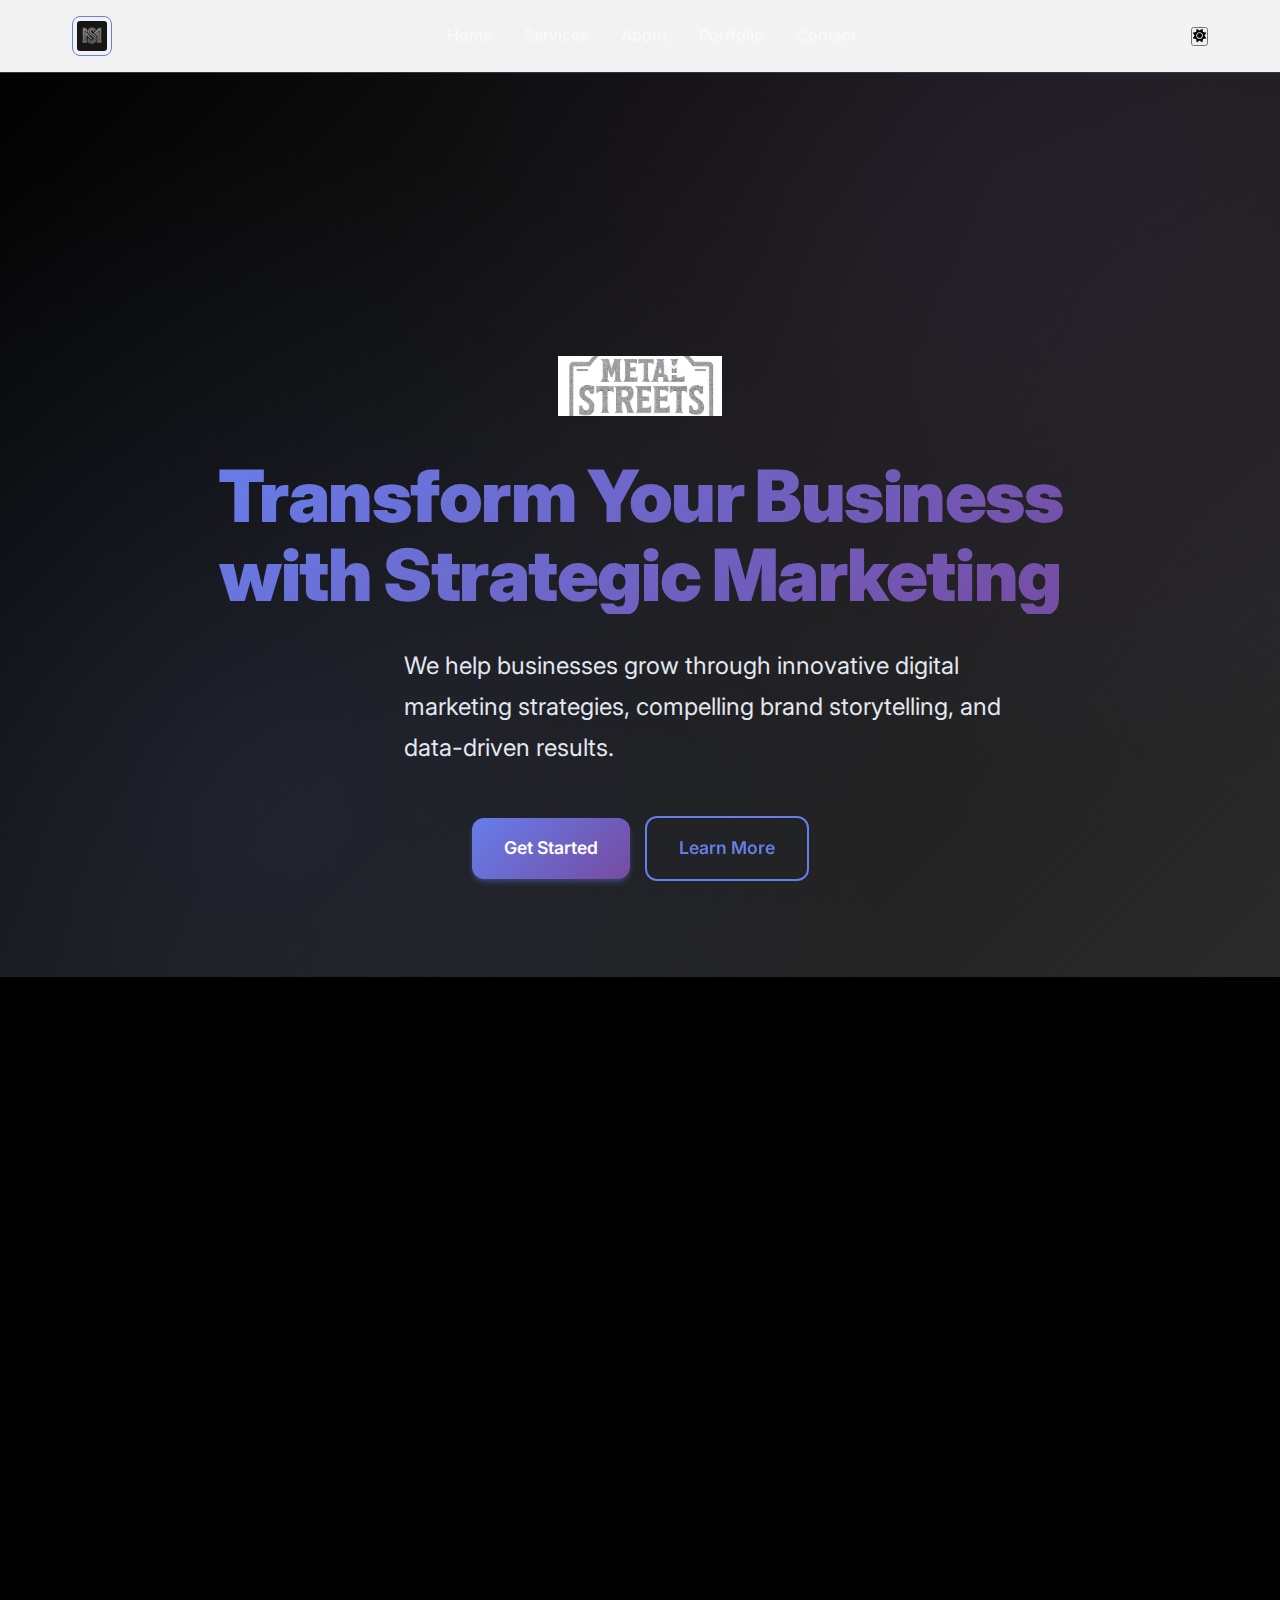
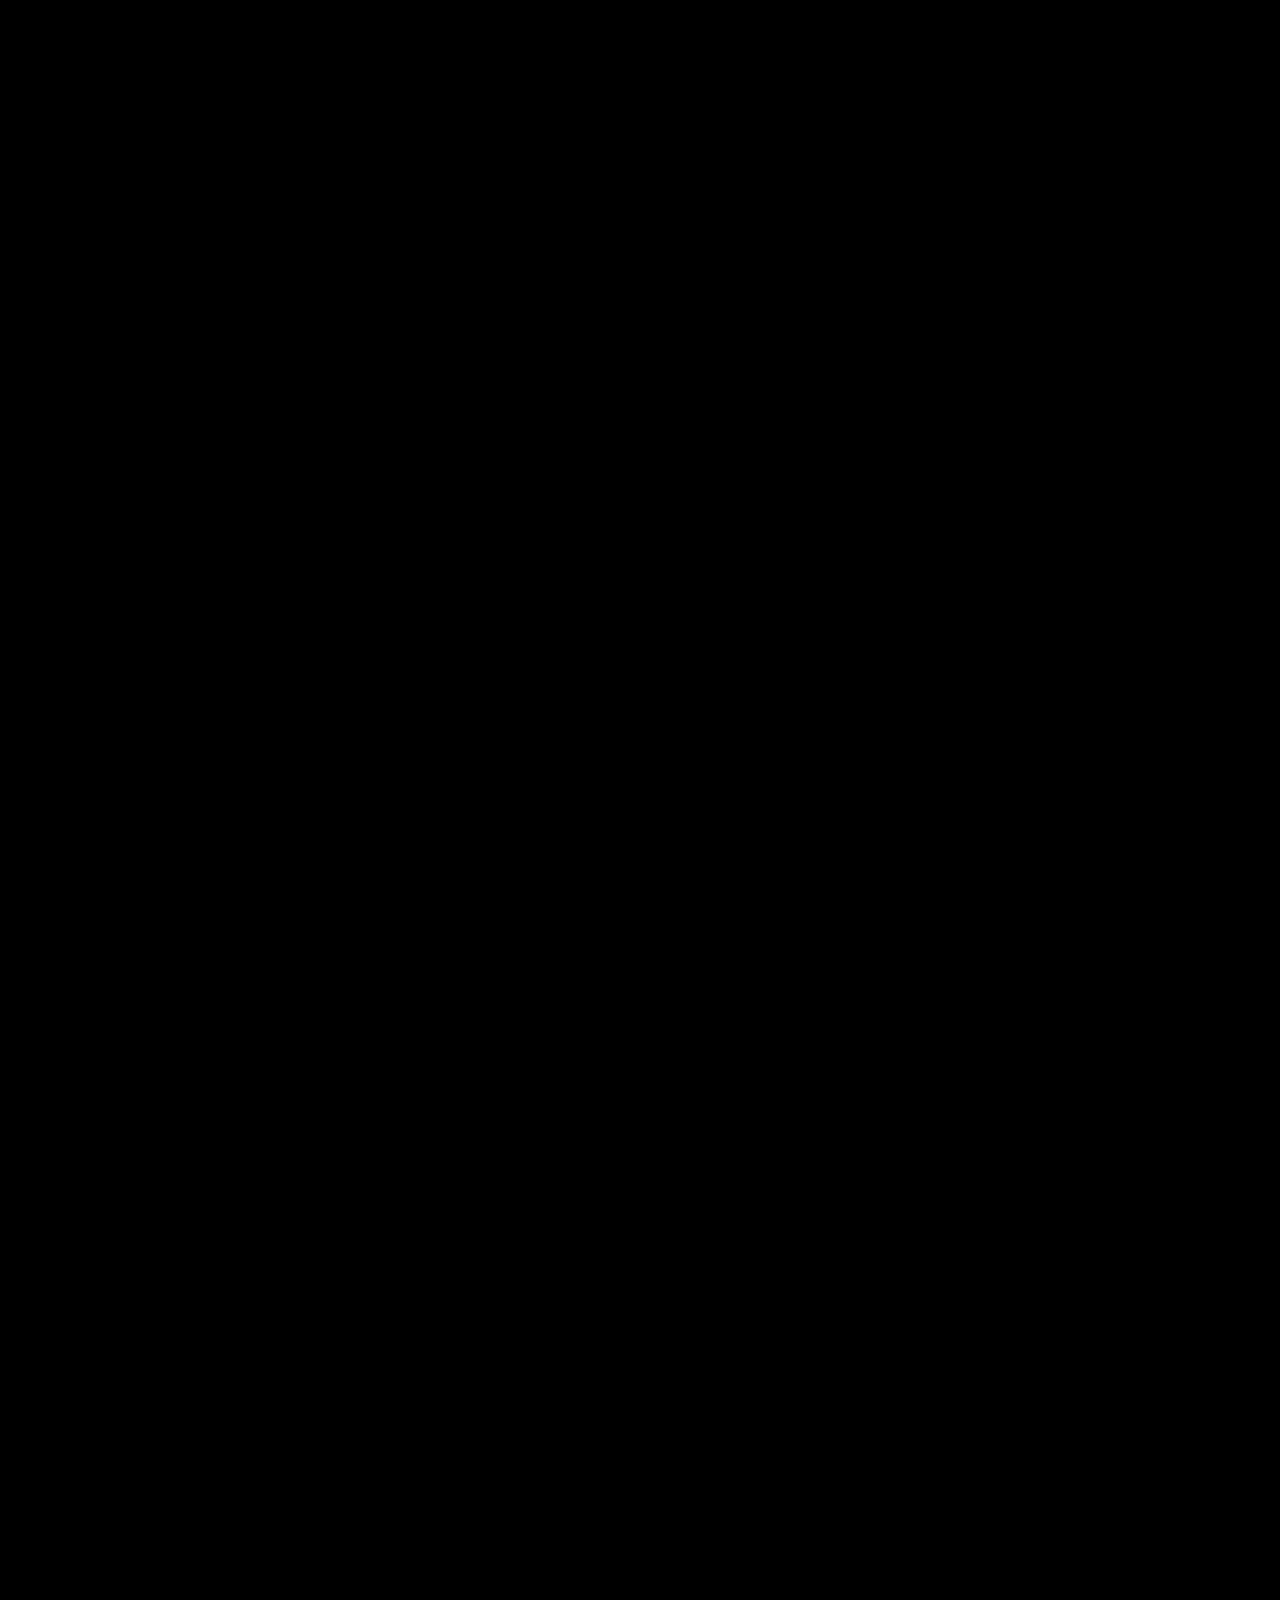
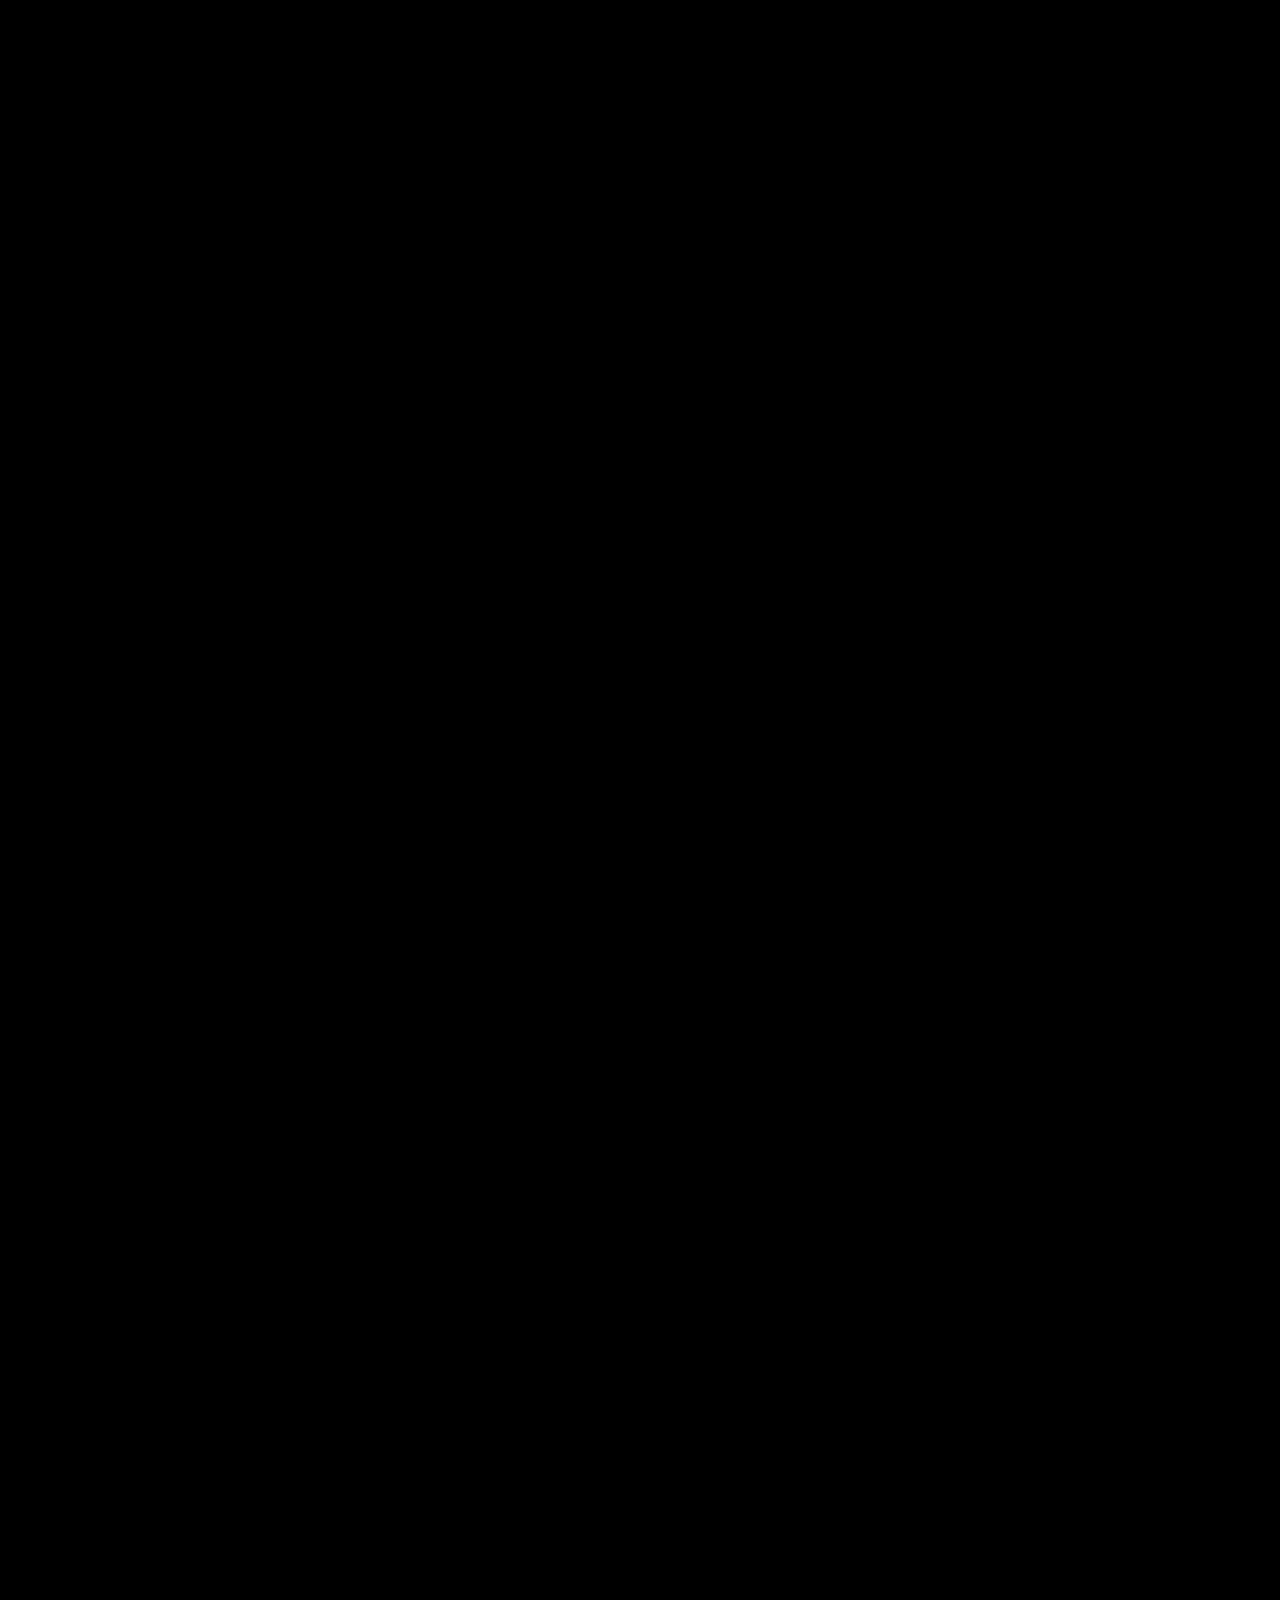
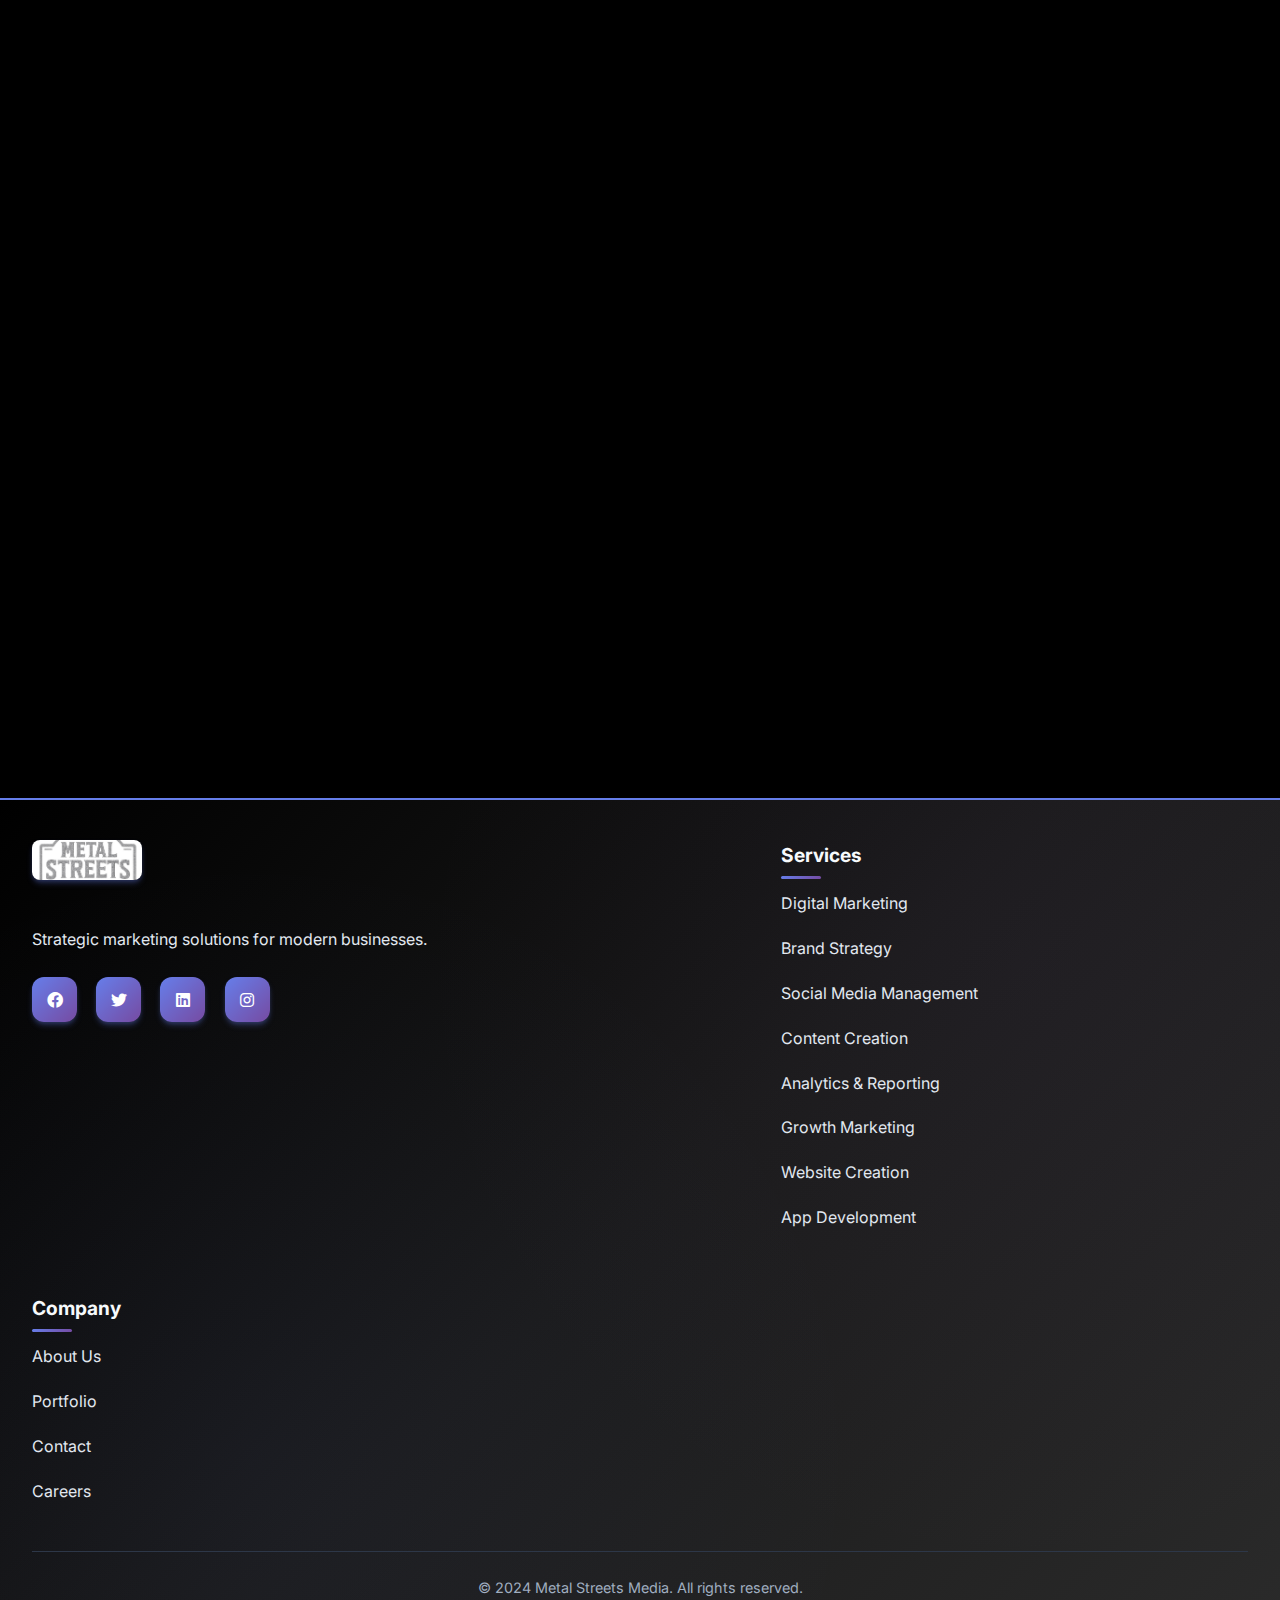
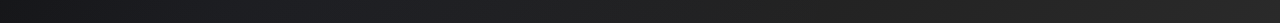
<file: index.html>
<!DOCTYPE html>
<html lang="en">
<head>
    <meta charset="UTF-8">
    <meta name="viewport" content="width=device-width, initial-scale=1.0">
    <title>Metal Streets Media - Strategic Marketing Solutions</title>
    <meta name="description" content="Professional marketing services including digital marketing, brand strategy, and growth solutions for businesses of all sizes.">
    <link rel="stylesheet" href="styles.css">
    <link href="https://fonts.googleapis.com/css2?family=Inter:wght@300;400;500;600;700&display=swap" rel="stylesheet">
    <link rel="stylesheet" href="https://cdnjs.cloudflare.com/ajax/libs/font-awesome/6.0.0/css/all.min.css">
</head>
<body>
    <!-- Navigation -->
    <nav class="navbar">
        <div class="nav-container">
            <div class="nav-logo">
                <img src="Assets/Metal%20Streets%20Initials.jpeg" alt="Metal Streets Media" class="logo-image" onerror="this.style.display='none'; this.nextElementSibling.style.display='block'">
                <h2 class="logo-fallback" style="display: none;">MSM</h2>
            </div>
            <ul class="nav-menu">
                <li class="nav-item">
                    <a href="#home" class="nav-link">Home</a>
                </li>
                <li class="nav-item">
                    <a href="#services" class="nav-link">Services</a>
                </li>
                <li class="nav-item">
                    <a href="#about" class="nav-link">About</a>
                </li>
                <li class="nav-item">
                    <a href="#portfolio" class="nav-link">Portfolio</a>
                </li>
                <li class="nav-item">
                    <a href="#contact" class="nav-link">Contact</a>
                </li>
            </ul>
            <div class="theme-toggle">
                <button id="theme-toggle-btn" class="theme-toggle-btn" aria-label="Toggle dark mode">
                    <i class="fas fa-sun" id="theme-icon"></i>
                </button>
            </div>
            <div class="hamburger">
                <span class="bar"></span>
                <span class="bar"></span>
                <span class="bar"></span>
            </div>
        </div>
    </nav>

    <!-- Hero Section -->
    <section id="home" class="hero">
        <div class="hero-container">
            <div class="hero-content">
                <div class="hero-logo">
                    <img src="Assets/Metal%20Streets%20Logo.jpeg" alt="Metal Streets Media" class="hero-logo-image" onerror="this.style.display='none'; this.nextElementSibling.style.display='block'">
                    <h2 class="hero-logo-fallback" style="display: none; color: white; font-size: 2rem; font-weight: 700;">Metal Streets Media</h2>
                </div>
                <h1 class="hero-title">Transform Your Business with Strategic Marketing</h1>
                <p class="hero-subtitle">We help businesses grow through innovative digital marketing strategies, compelling brand storytelling, and data-driven results.</p>
                <div class="hero-buttons">
                    <a href="#contact" class="btn btn-primary">Get Started</a>
                    <a href="#services" class="btn btn-secondary">Learn More</a>
                </div>
            </div>
            <div class="hero-image">
                <div class="hero-graphic">
                    <i class="fas fa-chart-line"></i>
                </div>
            </div>
        </div>
    </section>

    <!-- Services Section -->
    <section id="services" class="services">
        <div class="container">
            <div class="section-header">
                <h2>Our Services</h2>
                <p>Comprehensive marketing solutions tailored to your business needs</p>
            </div>
            <div class="services-grid">
                <div class="service-card">
                    <div class="service-icon">
                        <i class="fas fa-bullhorn"></i>
                    </div>
                    <h3>Digital Marketing</h3>
                    <p>Comprehensive digital marketing strategies including SEO, PPC, social media, and content marketing to boost your online presence.</p>
                </div>
                <div class="service-card">
                    <div class="service-icon">
                        <i class="fas fa-palette"></i>
                    </div>
                    <h3>Brand Strategy</h3>
                    <p>Develop a compelling brand identity that resonates with your target audience and sets you apart from competitors.</p>
                </div>
                <div class="service-card">
                    <div class="service-icon">
                        <i class="fas fa-chart-bar"></i>
                    </div>
                    <h3>Analytics & Reporting</h3>
                    <p>Data-driven insights and comprehensive reporting to track performance and optimize your marketing campaigns.</p>
                </div>
                <div class="service-card">
                    <div class="service-icon">
                        <i class="fas fa-users"></i>
                    </div>
                    <h3>Social Media Management</h3>
                    <p>Strategic social media management to build engagement, increase brand awareness, and drive conversions.</p>
                </div>
                <div class="service-card">
                    <div class="service-icon">
                        <i class="fas fa-pen-fancy"></i>
                    </div>
                    <h3>Content Creation</h3>
                    <p>High-quality content creation including blog posts, videos, infographics, and social media content.</p>
                </div>
                <div class="service-card">
                    <div class="service-icon">
                        <i class="fas fa-rocket"></i>
                    </div>
                    <h3>Growth Marketing</h3>
                    <p>Scalable growth strategies to accelerate your business expansion and increase market share.</p>
                </div>
                <div class="service-card">
                    <div class="service-icon">
                        <i class="fas fa-laptop-code"></i>
                    </div>
                    <h3>Website Creation</h3>
                    <p>Custom website development with modern design, responsive layouts, and optimal user experience for your business.</p>
                </div>
                <div class="service-card">
                    <div class="service-icon">
                        <i class="fas fa-mobile-alt"></i>
                    </div>
                    <h3>App Development</h3>
                    <p>Native and cross-platform mobile app development to engage your customers and expand your digital presence.</p>
                </div>
            </div>
        </div>
    </section>

    <!-- About Section -->
    <section id="about" class="about">
        <div class="container">
            <div class="about-content">
                <div class="about-text">
                    <h2>About Metal Streets Media</h2>
                    <p>We are a passionate team of marketing professionals dedicated to helping businesses achieve their growth objectives. With years of experience in digital marketing, brand development, and strategic planning, we deliver results that matter.</p>
                    <p>Our approach combines creativity with data-driven insights to create marketing campaigns that not only look great but also drive measurable business outcomes.</p>
                    <div class="stats">
                        <div class="stat">
                            <h3>350+</h3>
                            <p>Happy Clients</p>
                        </div>
                        <div class="stat">
                            <h3>500+</h3>
                            <p>Projects Completed</p>
                        </div>
                        <div class="stat">
                            <h3>95%</h3>
                            <p>Client Satisfaction</p>
                        </div>
                    </div>
                </div>
                <div class="about-image">
                    <div class="about-graphic">
                        <i class="fas fa-lightbulb"></i>
                    </div>
                </div>
            </div>
        </div>
    </section>

    <!-- Portfolio Section -->
    <section id="portfolio" class="portfolio">
        <div class="container">
            <div class="section-header">
                <h2>Our Work</h2>
                <p>Discover how we've helped businesses achieve their marketing goals</p>
            </div>
            <div class="portfolio-grid">
                <div class="portfolio-item">
                    <div class="portfolio-image">
                        <i class="fas fa-shopping-cart"></i>
                    </div>
                    <div class="portfolio-content">
                        <h3>E-commerce Growth</h3>
                        <p>Increased online sales by 300% for a retail client through strategic digital marketing campaigns.</p>
                    </div>
                </div>
                <div class="portfolio-item">
                    <div class="portfolio-image">
                        <i class="fas fa-building"></i>
                    </div>
                    <div class="portfolio-content">
                        <h3>Brand Transformation</h3>
                        <p>Complete brand overhaul for a tech startup, resulting in 150% increase in brand recognition.</p>
                    </div>
                </div>
                <div class="portfolio-item">
                    <div class="portfolio-image">
                        <i class="fas fa-mobile-alt"></i>
                    </div>
                    <div class="portfolio-content">
                        <h3>Mobile App Launch</h3>
                        <p>Successful launch campaign for a mobile app, achieving 50,000 downloads in the first month.</p>
                    </div>
                </div>
            </div>
        </div>
    </section>

    <!-- Contact Section -->
    <section id="contact" class="contact">
        <div class="container">
            <div class="section-header">
                <h2>Get In Touch</h2>
                <p>Ready to transform your business? Let's discuss your marketing needs</p>
            </div>
            <div class="contact-content">
                <div class="contact-info">
                    <div class="contact-item">
                        <i class="fas fa-envelope"></i>
                        <div>
                            <h3>Email</h3>
                            <p>metalstreetmedia@gmail.com</p>
                        </div>
                    </div>
                    <div class="contact-item">
                        <i class="fas fa-phone"></i>
                        <div>
                            <h3>Phone</h3>
                            <p>+91 8375881237</p>
                        </div>
                    </div>
                    <div class="contact-item">
                        <i class="fas fa-map-marker-alt"></i>
                        <div>
                            <h3>Location</h3>
                            <p>Delhi, India</p>
                        </div>
                    </div>
                </div>
                <form class="contact-form" id="contactForm">
                    <div class="form-group">
                        <input type="text" id="name" name="name" placeholder="Your Name" required>
                    </div>
                    <div class="form-group">
                        <input type="email" id="email" name="email" placeholder="Your Email" required>
                    </div>
                    <div class="form-group">
                        <input type="tel" id="number" name="number" placeholder="Phone Number" required>
                    </div>
                    <div class="form-group">
                        <select id="businessType" name="businessType" required>
                            <option value="">Select Business Type</option>
                            <option value="Startup">Startup</option>
                            <option value="Small Business">Small Business</option>
                            <option value="Medium Business">Medium Business</option>
                            <option value="Large Corporation">Large Corporation</option>
                            <option value="E-commerce">E-commerce</option>
                            <option value="Service Business">Service Business</option>
                            <option value="Other">Other</option>
                        </select>
                    </div>
                    <div class="form-group">
                        <label class="services-label">Select Services Required (Choose Multiple):</label>
                        <div class="services-checkboxes">
                            <div class="checkbox-item">
                                <input type="checkbox" id="digitalMarketing" name="services" value="Digital Marketing">
                                <label for="digitalMarketing">Digital Marketing</label>
                            </div>
                            <div class="checkbox-item">
                                <input type="checkbox" id="brandStrategy" name="services" value="Brand Strategy">
                                <label for="brandStrategy">Brand Strategy</label>
                            </div>
                            <div class="checkbox-item">
                                <input type="checkbox" id="socialMedia" name="services" value="Social Media Management">
                                <label for="socialMedia">Social Media Management</label>
                            </div>
                            <div class="checkbox-item">
                                <input type="checkbox" id="contentCreation" name="services" value="Content Creation">
                                <label for="contentCreation">Content Creation</label>
                            </div>
                            <div class="checkbox-item">
                                <input type="checkbox" id="analytics" name="services" value="Analytics & Reporting">
                                <label for="analytics">Analytics & Reporting</label>
                            </div>
                            <div class="checkbox-item">
                                <input type="checkbox" id="growthMarketing" name="services" value="Growth Marketing">
                                <label for="growthMarketing">Growth Marketing</label>
                            </div>
                            <div class="checkbox-item">
                                <input type="checkbox" id="websiteCreation" name="services" value="Website Creation">
                                <label for="websiteCreation">Website Creation</label>
                            </div>
                            <div class="checkbox-item">
                                <input type="checkbox" id="appDevelopment" name="services" value="App Development">
                                <label for="appDevelopment">App Development</label>
                            </div>
                            <div class="checkbox-item">
                                <input type="checkbox" id="fullPackage" name="services" value="Full Marketing Package">
                                <label for="fullPackage">Full Marketing Package</label>
                            </div>
                            <div class="checkbox-item">
                                <input type="checkbox" id="other" name="services" value="Other">
                                <label for="other">Other</label>
                            </div>
                        </div>
                    </div>
                    <button type="submit" class="btn btn-primary" id="submitBtn">Submit</button>
                </form>
            </div>
        </div>
    </section>

    <!-- Footer -->
    <footer class="footer">
        <div class="container">
            <div class="footer-content">
                <div class="footer-section">
                    <div class="footer-logo">
                        <img src="Assets/Metal%20Streets%20Logo.jpeg" alt="Metal Streets Media" class="footer-logo-image" onerror="this.style.display='none'; this.nextElementSibling.style.display='block'">
                        <h3 class="footer-logo-fallback" style="display: none; color: var(--accent-primary);">Metal Streets Media</h3>
                    </div>
                    <p>Strategic marketing solutions for modern businesses.</p>
                    <div class="social-links">
                        <a href="https://www.facebook.com/profile.php?id=61572703822283" target="_blank" rel="noopener noreferrer"><i class="fab fa-facebook"></i></a>
                        <a href="#"><i class="fab fa-twitter"></i></a>
                        <a href="#"><i class="fab fa-linkedin"></i></a>
                        <a href="https://www.instagram.com/metalstreetsmedia/" target="_blank" rel="noopener noreferrer"><i class="fab fa-instagram"></i></a>
                    </div>
                </div>
                <div class="footer-section">
                    <h4>Services</h4>
                    <ul>
                        <li><a href="#services">Digital Marketing</a></li>
                        <li><a href="#services">Brand Strategy</a></li>
                        <li><a href="#services">Social Media Management</a></li>
                        <li><a href="#services">Content Creation</a></li>
                        <li><a href="#services">Analytics & Reporting</a></li>
                        <li><a href="#services">Growth Marketing</a></li>
                        <li><a href="#services">Website Creation</a></li>
                        <li><a href="#services">App Development</a></li>
                    </ul>
                </div>
                <div class="footer-section">
                    <h4>Company</h4>
                    <ul>
                        <li><a href="#about">About Us</a></li>
                        <li><a href="#portfolio">Portfolio</a></li>
                        <li><a href="#contact">Contact</a></li>
                        <li><a href="#">Careers</a></li>
                    </ul>
                </div>
            </div>
            <div class="footer-bottom">
                <p>&copy; 2024 Metal Streets Media. All rights reserved.</p>
            </div>
        </div>
    </footer>

    <script src="script.js"></script>
</body>
</html>
</file>
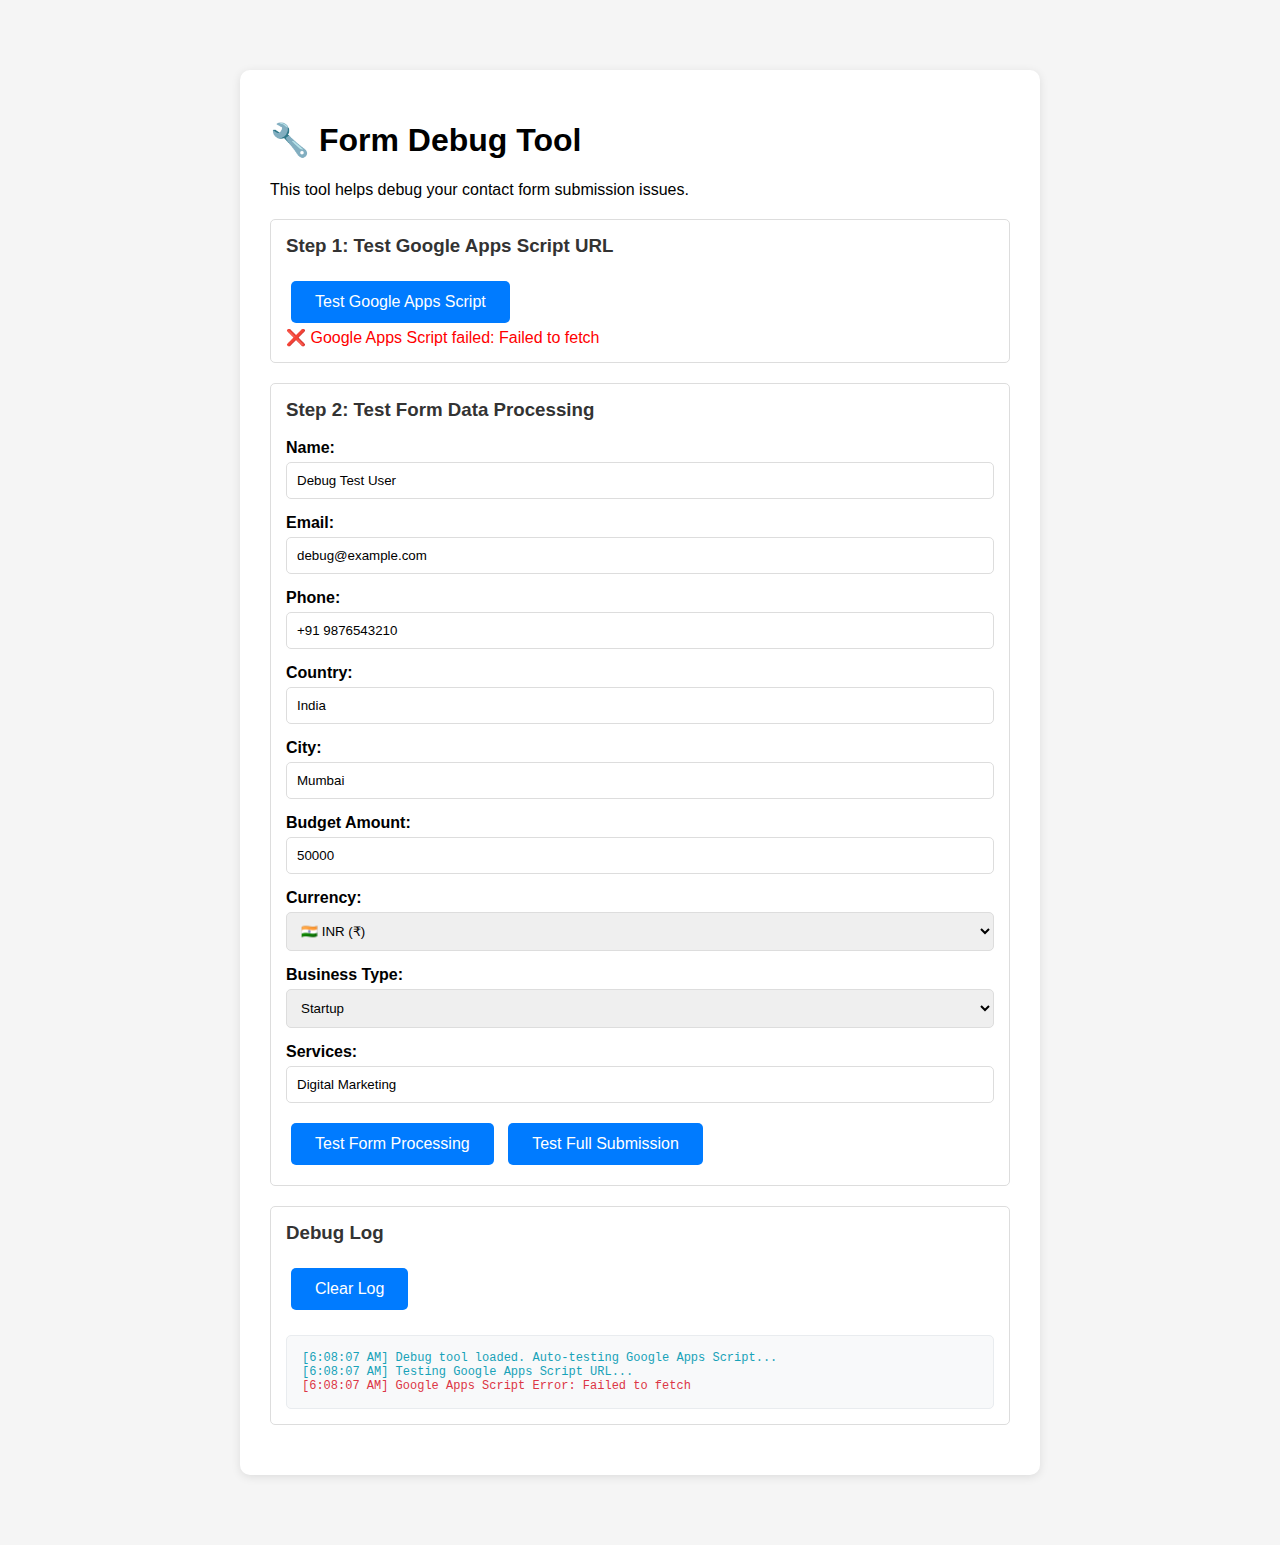
<file: debug-form.html>
<!DOCTYPE html>
<html lang="en">
<head>
    <meta charset="UTF-8">
    <meta name="viewport" content="width=device-width, initial-scale=1.0">
    <title>Form Debug Tool - Metal Streets Media</title>
    <style>
        body {
            font-family: Arial, sans-serif;
            max-width: 800px;
            margin: 50px auto;
            padding: 20px;
            background-color: #f5f5f5;
        }
        .debug-container {
            background: white;
            padding: 30px;
            border-radius: 10px;
            box-shadow: 0 2px 10px rgba(0,0,0,0.1);
        }
        .debug-section {
            margin: 20px 0;
            padding: 15px;
            border: 1px solid #ddd;
            border-radius: 5px;
        }
        .debug-section h3 {
            margin-top: 0;
            color: #333;
        }
        .form-group {
            margin-bottom: 15px;
        }
        label {
            display: block;
            margin-bottom: 5px;
            font-weight: bold;
        }
        input, select {
            width: 100%;
            padding: 10px;
            border: 1px solid #ddd;
            border-radius: 5px;
            box-sizing: border-box;
        }
        button {
            background-color: #007bff;
            color: white;
            padding: 12px 24px;
            border: none;
            border-radius: 5px;
            cursor: pointer;
            font-size: 16px;
            margin: 5px;
        }
        button:hover {
            background-color: #0056b3;
        }
        .log-output {
            background-color: #f8f9fa;
            border: 1px solid #e9ecef;
            border-radius: 5px;
            padding: 15px;
            margin-top: 20px;
            font-family: monospace;
            font-size: 12px;
            max-height: 400px;
            overflow-y: auto;
            white-space: pre-wrap;
        }
        .success { color: #28a745; }
        .error { color: #dc3545; }
        .warning { color: #ffc107; }
        .info { color: #17a2b8; }
    </style>
</head>
<body>
    <div class="debug-container">
        <h1>🔧 Form Debug Tool</h1>
        <p>This tool helps debug your contact form submission issues.</p>
        
        <div class="debug-section">
            <h3>Step 1: Test Google Apps Script URL</h3>
            <button onclick="testGoogleScript()">Test Google Apps Script</button>
            <div id="scriptTestResult"></div>
        </div>
        
        <div class="debug-section">
            <h3>Step 2: Test Form Data Processing</h3>
            <form id="debugForm">
                <div class="form-group">
                    <label for="name">Name:</label>
                    <input type="text" id="name" name="name" value="Debug Test User" required>
                </div>
                
                <div class="form-group">
                    <label for="email">Email:</label>
                    <input type="email" id="email" name="email" value="debug@example.com" required>
                </div>
                
                <div class="form-group">
                    <label for="phone">Phone:</label>
                    <input type="tel" id="phone" name="phone" value="+91 9876543210" required>
                </div>
                
                <div class="form-group">
                    <label for="country">Country:</label>
                    <input type="text" id="country" name="country" value="India" required>
                </div>
                
                <div class="form-group">
                    <label for="city">City:</label>
                    <input type="text" id="city" name="city" value="Mumbai" required>
                </div>
                
                <div class="form-group">
                    <label for="budgetAmount">Budget Amount:</label>
                    <input type="number" id="budgetAmount" name="budgetAmount" value="50000" required>
                </div>
                
                <div class="form-group">
                    <label for="budgetCurrency">Currency:</label>
                    <select id="budgetCurrency" name="budgetCurrency" required>
                        <option value="INR" selected>🇮🇳 INR (₹)</option>
                        <option value="USD">🇺🇸 USD ($)</option>
                        <option value="EUR">🇪🇺 EUR (€)</option>
                    </select>
                </div>
                
                <div class="form-group">
                    <label for="businessType">Business Type:</label>
                    <select id="businessType" name="businessType" required>
                        <option value="Startup" selected>Startup</option>
                        <option value="Small Business">Small Business</option>
                    </select>
                </div>
                
                <div class="form-group">
                    <label for="services">Services:</label>
                    <input type="text" id="services" name="services" value="Digital Marketing" required>
                </div>
                
                <button type="button" onclick="testFormProcessing()">Test Form Processing</button>
                <button type="button" onclick="testFullSubmission()">Test Full Submission</button>
            </form>
        </div>
        
        <div class="debug-section">
            <h3>Debug Log</h3>
            <button onclick="clearLog()">Clear Log</button>
            <div id="debugLog" class="log-output"></div>
        </div>
    </div>

    <script>
        function log(message, type = 'info') {
            const logDiv = document.getElementById('debugLog');
            const timestamp = new Date().toLocaleTimeString();
            const className = type === 'success' ? 'success' : type === 'error' ? 'error' : type === 'warning' ? 'warning' : 'info';
            logDiv.innerHTML += `<span class="${className}">[${timestamp}] ${message}</span>\n`;
            logDiv.scrollTop = logDiv.scrollHeight;
        }

        function clearLog() {
            document.getElementById('debugLog').innerHTML = '';
        }

        async function testGoogleScript() {
            log('Testing Google Apps Script URL...', 'info');
            const scriptTestResult = document.getElementById('scriptTestResult');
            
            try {
                const response = await fetch('https://script.google.com/macros/s/AKfycbwNFnB2_aG_x9dyiYsypicbT76pme7W7VtmewINhB8ta03ze3NreKe5pxDeJL4YqnLKwQ/exec');
                const data = await response.json();
                
                log(`Google Apps Script Response: ${JSON.stringify(data)}`, 'success');
                scriptTestResult.innerHTML = `<div style="color: green;">✅ Google Apps Script is working!</div>`;
            } catch (error) {
                log(`Google Apps Script Error: ${error.message}`, 'error');
                scriptTestResult.innerHTML = `<div style="color: red;">❌ Google Apps Script failed: ${error.message}</div>`;
            }
        }

        function testFormProcessing() {
            log('Testing form data processing...', 'info');
            
            const formData = new FormData(document.getElementById('debugForm'));
            const data = Object.fromEntries(formData);
            
            log(`Raw form data: ${JSON.stringify(data, null, 2)}`, 'info');
            
            // Process the data like the main form does
            const budgetAmount = data.budgetAmount || '';
            const budgetCurrency = data.budgetCurrency || '';
            data.budget = budgetAmount + ' ' + budgetCurrency;
            delete data.budgetAmount;
            delete data.budgetCurrency;
            
            data.timestamp = new Date().toLocaleString();
            
            log(`Processed form data: ${JSON.stringify(data, null, 2)}`, 'success');
        }

        async function testFullSubmission() {
            log('Testing full form submission...', 'info');
            
            const formData = new FormData(document.getElementById('debugForm'));
            const data = Object.fromEntries(formData);
            
            // Process the data
            const budgetAmount = data.budgetAmount || '';
            const budgetCurrency = data.budgetCurrency || '';
            data.budget = budgetAmount + ' ' + budgetCurrency;
            delete data.budgetAmount;
            delete data.budgetCurrency;
            
            data.timestamp = new Date().toLocaleString();
            
            log(`Submitting data: ${JSON.stringify(data, null, 2)}`, 'info');
            
            try {
                // Test with GET request (like the main form does)
                const params = new URLSearchParams(data).toString();
                const url = `https://script.google.com/macros/s/AKfycbwNFnB2_aG_x9dyiYsypicbT76pme7W7VtmewINhB8ta03ze3NreKe5pxDeJL4YqnLKwQ/exec?${params}`;
                
                log(`Request URL: ${url}`, 'info');
                
                const response = await fetch(url);
                const result = await response.json();
                
                log(`Submission Result: ${JSON.stringify(result)}`, 'success');
                
                if (result.status === 'success') {
                    log('✅ Form submission successful!', 'success');
                } else {
                    log(`❌ Form submission failed: ${result.message}`, 'error');
                }
                
            } catch (error) {
                log(`❌ Submission error: ${error.message}`, 'error');
            }
        }

        // Auto-test Google Apps Script on page load
        window.addEventListener('load', function() {
            log('Debug tool loaded. Auto-testing Google Apps Script...', 'info');
            testGoogleScript();
        });
    </script>
</body>
</html>
</file>
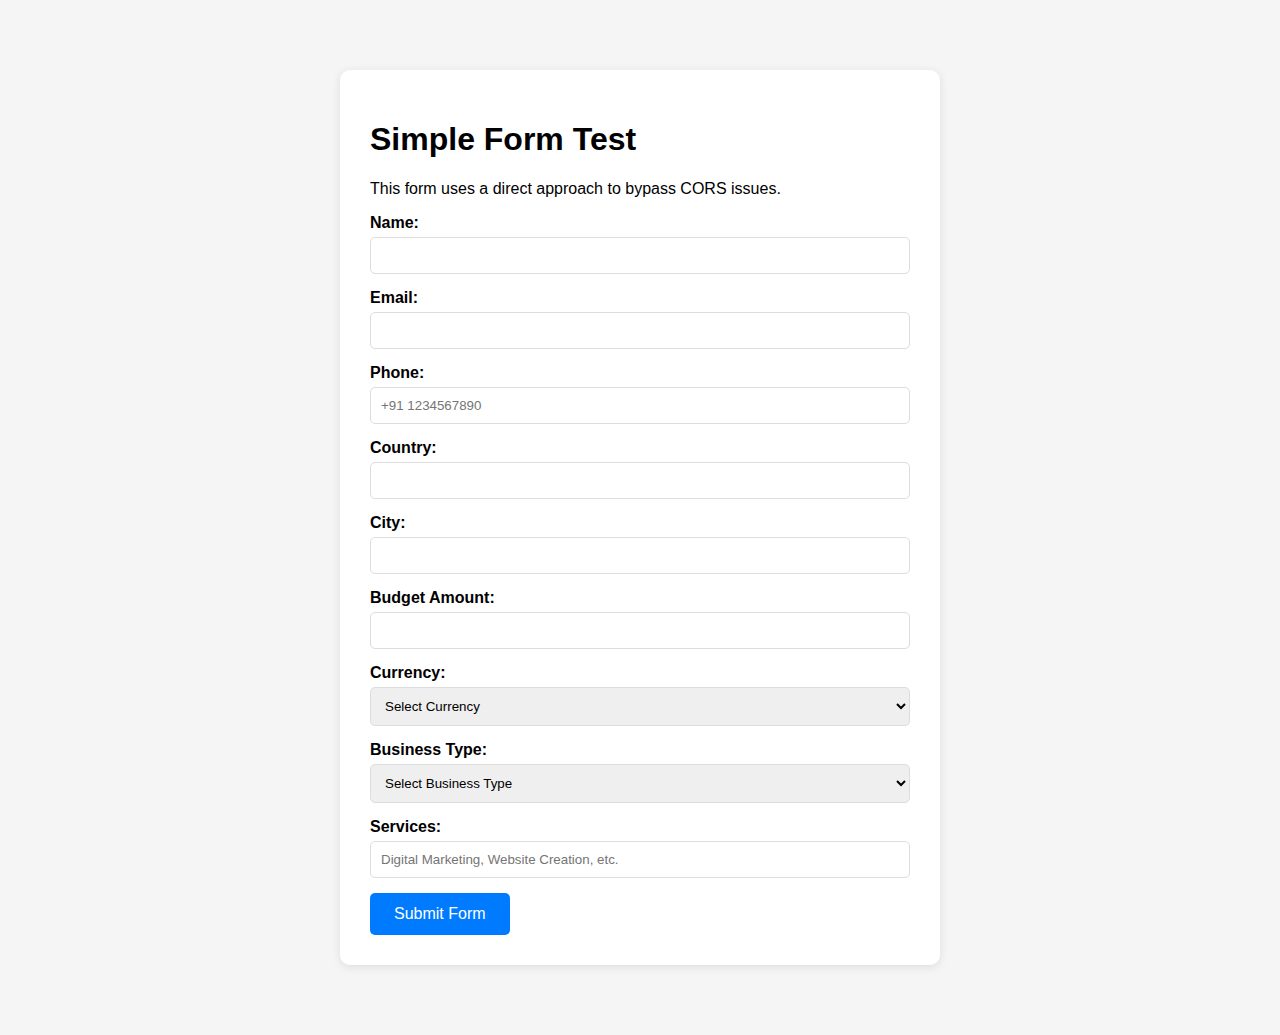
<file: simple-form-test.html>
<!DOCTYPE html>
<html lang="en">
<head>
    <meta charset="UTF-8">
    <meta name="viewport" content="width=device-width, initial-scale=1.0">
    <title>Simple Form Test - Metal Streets Media</title>
    <style>
        body {
            font-family: Arial, sans-serif;
            max-width: 600px;
            margin: 50px auto;
            padding: 20px;
            background-color: #f5f5f5;
        }
        .form-container {
            background: white;
            padding: 30px;
            border-radius: 10px;
            box-shadow: 0 2px 10px rgba(0,0,0,0.1);
        }
        .form-group {
            margin-bottom: 15px;
        }
        label {
            display: block;
            margin-bottom: 5px;
            font-weight: bold;
        }
        input, select {
            width: 100%;
            padding: 10px;
            border: 1px solid #ddd;
            border-radius: 5px;
            box-sizing: border-box;
        }
        button {
            background-color: #007bff;
            color: white;
            padding: 12px 24px;
            border: none;
            border-radius: 5px;
            cursor: pointer;
            font-size: 16px;
        }
        button:hover {
            background-color: #0056b3;
        }
        .status {
            margin-top: 20px;
            padding: 10px;
            border-radius: 5px;
            display: none;
        }
        .status.success {
            background-color: #d4edda;
            color: #155724;
            border: 1px solid #c3e6cb;
        }
        .status.error {
            background-color: #f8d7da;
            color: #721c24;
            border: 1px solid #f5c6cb;
        }
    </style>
</head>
<body>
    <div class="form-container">
        <h1>Simple Form Test</h1>
        <p>This form uses a direct approach to bypass CORS issues.</p>
        
        <form id="simpleForm">
            <div class="form-group">
                <label for="name">Name:</label>
                <input type="text" id="name" name="name" required>
            </div>
            
            <div class="form-group">
                <label for="email">Email:</label>
                <input type="email" id="email" name="email" required>
            </div>
            
            <div class="form-group">
                <label for="phone">Phone:</label>
                <input type="tel" id="phone" name="phone" placeholder="+91 1234567890" required>
            </div>
            
            <div class="form-group">
                <label for="country">Country:</label>
                <input type="text" id="country" name="country" required>
            </div>
            
            <div class="form-group">
                <label for="city">City:</label>
                <input type="text" id="city" name="city" required>
            </div>
            
            <div class="form-group">
                <label for="budgetAmount">Budget Amount:</label>
                <input type="number" id="budgetAmount" name="budgetAmount" required min="0" step="0.01">
            </div>
            
            <div class="form-group">
                <label for="budgetCurrency">Currency:</label>
                <select id="budgetCurrency" name="budgetCurrency" required>
                    <option value="">Select Currency</option>
                    <option value="USD">🇺🇸 USD ($)</option>
                    <option value="INR">🇮🇳 INR (₹)</option>
                    <option value="EUR">🇪🇺 EUR (€)</option>
                    <option value="GBP">🇬🇧 GBP (£)</option>
                </select>
            </div>
            
            <div class="form-group">
                <label for="businessType">Business Type:</label>
                <select id="businessType" name="businessType" required>
                    <option value="">Select Business Type</option>
                    <option value="Startup">Startup</option>
                    <option value="Small Business">Small Business</option>
                    <option value="Medium Business">Medium Business</option>
                    <option value="Large Corporation">Large Corporation</option>
                </select>
            </div>
            
            <div class="form-group">
                <label for="services">Services:</label>
                <input type="text" id="services" name="services" placeholder="Digital Marketing, Website Creation, etc." required>
            </div>
            
            <button type="submit">Submit Form</button>
        </form>
        
        <div id="status" class="status"></div>
    </div>

    <script>
        document.getElementById('simpleForm').addEventListener('submit', function(e) {
            e.preventDefault();
            
            const formData = new FormData(this);
            const data = Object.fromEntries(formData);
            
            // Combine budget amount with currency
            const budgetAmount = data.budgetAmount || '';
            const budgetCurrency = data.budgetCurrency || '';
            data.budget = budgetAmount + ' ' + budgetCurrency;
            delete data.budgetAmount;
            delete data.budgetCurrency;
            
            // Add timestamp
            data.timestamp = new Date().toLocaleString();
            
            console.log('Form data:', data);
            
            // Method 1: Try direct form submission (bypasses CORS)
            const params = new URLSearchParams(data).toString();
            const url = `https://script.google.com/macros/s/AKfycbwNFnB2_aG_x9dyiYsypicbT76pme7W7VtmewINhB8ta03ze3NreKe5pxDeJL4YqnLKwQ/exec?${params}`;
            
            // Create a hidden iframe to submit the form
            const iframe = document.createElement('iframe');
            iframe.style.display = 'none';
            iframe.src = url;
            document.body.appendChild(iframe);
            
            // Show success message after a short delay
            setTimeout(() => {
                showStatus('Form submitted successfully! Check your Google Sheets and email.', 'success');
                document.getElementById('simpleForm').reset();
                document.body.removeChild(iframe);
            }, 2000);
        });
        
        function showStatus(message, type) {
            const statusDiv = document.getElementById('status');
            statusDiv.textContent = message;
            statusDiv.className = `status ${type}`;
            statusDiv.style.display = 'block';
        }
    </script>
</body>
</html>
</file>
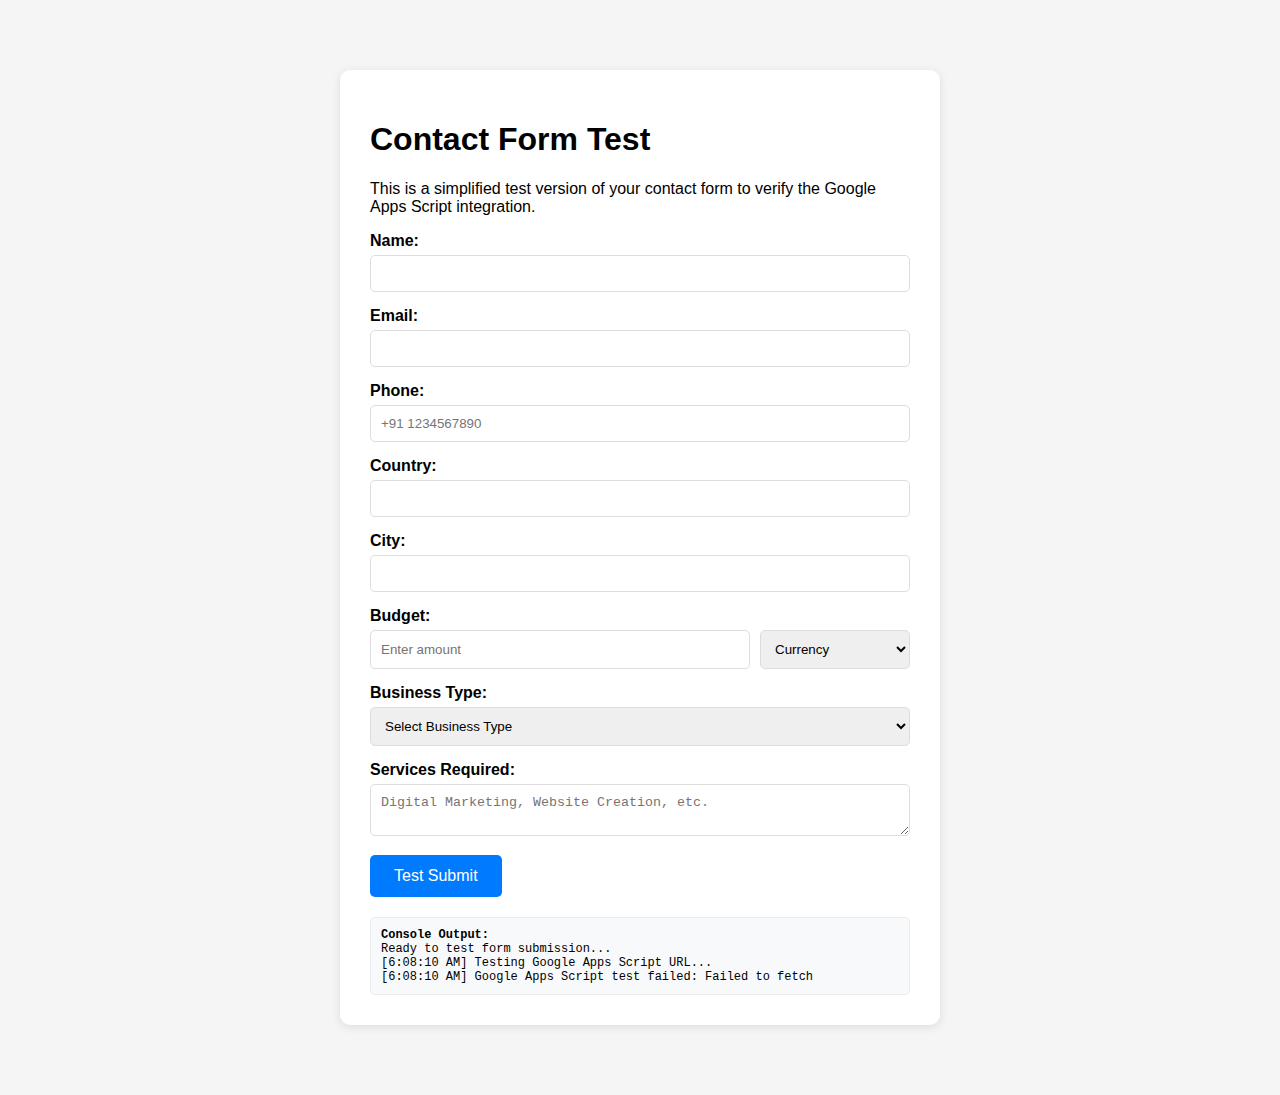
<file: test-form.html>
<!DOCTYPE html>
<html lang="en">
<head>
    <meta charset="UTF-8">
    <meta name="viewport" content="width=device-width, initial-scale=1.0">
    <title>Contact Form Test - Metal Streets Media</title>
    <style>
        body {
            font-family: Arial, sans-serif;
            max-width: 600px;
            margin: 50px auto;
            padding: 20px;
            background-color: #f5f5f5;
        }
        .test-container {
            background: white;
            padding: 30px;
            border-radius: 10px;
            box-shadow: 0 2px 10px rgba(0,0,0,0.1);
        }
        .form-group {
            margin-bottom: 15px;
        }
        label {
            display: block;
            margin-bottom: 5px;
            font-weight: bold;
        }
        input, select, textarea {
            width: 100%;
            padding: 10px;
            border: 1px solid #ddd;
            border-radius: 5px;
            box-sizing: border-box;
        }
        button {
            background-color: #007bff;
            color: white;
            padding: 12px 24px;
            border: none;
            border-radius: 5px;
            cursor: pointer;
            font-size: 16px;
        }
        button:hover {
            background-color: #0056b3;
        }
        button:disabled {
            background-color: #ccc;
            cursor: not-allowed;
        }
        .status {
            margin-top: 20px;
            padding: 10px;
            border-radius: 5px;
            display: none;
        }
        .status.success {
            background-color: #d4edda;
            color: #155724;
            border: 1px solid #c3e6cb;
        }
        .status.error {
            background-color: #f8d7da;
            color: #721c24;
            border: 1px solid #f5c6cb;
        }
        .console-log {
            background-color: #f8f9fa;
            border: 1px solid #e9ecef;
            border-radius: 5px;
            padding: 10px;
            margin-top: 20px;
            font-family: monospace;
            font-size: 12px;
            max-height: 200px;
            overflow-y: auto;
        }
    </style>
</head>
<body>
    <div class="test-container">
        <h1>Contact Form Test</h1>
        <p>This is a simplified test version of your contact form to verify the Google Apps Script integration.</p>
        
        <form id="testForm">
            <div class="form-group">
                <label for="name">Name:</label>
                <input type="text" id="name" name="name" required>
            </div>
            
            <div class="form-group">
                <label for="email">Email:</label>
                <input type="email" id="email" name="email" required>
            </div>
            
            <div class="form-group">
                <label for="phone">Phone:</label>
                <input type="tel" id="phone" name="phone" placeholder="+91 1234567890" required>
            </div>
            
            <div class="form-group">
                <label for="country">Country:</label>
                <input type="text" id="country" name="country" required>
            </div>
            
            <div class="form-group">
                <label for="city">City:</label>
                <input type="text" id="city" name="city" required>
            </div>
            
            <div class="form-group">
                <label for="budgetAmount">Budget:</label>
                <div style="display: flex; gap: 10px;">
                    <input type="number" id="budgetAmount" name="budgetAmount" placeholder="Enter amount" required style="flex: 1;" min="0" step="0.01">
                    <select id="budgetCurrency" name="budgetCurrency" required style="flex: 0 0 150px;">
                        <option value="">Currency</option>
                        <option value="USD">🇺🇸 USD ($)</option>
                        <option value="INR">🇮🇳 INR (₹)</option>
                        <option value="EUR">🇪🇺 EUR (€)</option>
                        <option value="GBP">🇬🇧 GBP (£)</option>
                        <option value="CAD">🇨🇦 CAD (C$)</option>
                        <option value="AUD">🇦🇺 AUD (A$)</option>
                        <option value="JPY">🇯🇵 JPY (¥)</option>
                        <option value="CNY">🇨🇳 CNY (¥)</option>
                        <option value="SGD">🇸🇬 SGD (S$)</option>
                        <option value="Other">Other Currency</option>
                    </select>
                </div>
            </div>
            
            <div class="form-group">
                <label for="businessType">Business Type:</label>
                <select id="businessType" name="businessType" required>
                    <option value="">Select Business Type</option>
                    <option value="Startup">Startup</option>
                    <option value="Small Business">Small Business</option>
                    <option value="Medium Business">Medium Business</option>
                    <option value="Large Corporation">Large Corporation</option>
                </select>
            </div>
            
            <div class="form-group">
                <label for="services">Services Required:</label>
                <textarea id="services" name="services" placeholder="Digital Marketing, Website Creation, etc." required></textarea>
            </div>
            
            <button type="submit" id="submitBtn">Test Submit</button>
        </form>
        
        <div id="status" class="status"></div>
        
        <div class="console-log" id="consoleLog">
            <strong>Console Output:</strong><br>
            <div id="logContent">Ready to test form submission...</div>
        </div>
    </div>

    <script>
        // Enhanced form submission with multiple fallback methods
        async function submitFormData(data, submitBtn, originalText) {
            const methods = [
                { name: 'Google Apps Script', url: 'https://script.google.com/macros/s/AKfycbwNFnB2_aG_x9dyiYsypicbT76pme7W7VtmewINhB8ta03ze3NreKe5pxDeJL4YqnLKwQ/exec' },
                { name: 'Formspree', url: 'https://formspree.io/f/xpwgqjpn' },
                { name: 'Email Fallback', url: null }
            ];
            
            for (let i = 0; i < methods.length; i++) {
                const method = methods[i];
                logToConsole(`Trying submission method ${i + 1}: ${method.name}`);
                
                try {
                    if (method.name === 'Email Fallback') {
                        // Use mailto as final fallback
                        await submitViaEmail(data);
                        showSuccessMessage(submitBtn, originalText);
                        return;
                    } else {
                        const success = await submitViaXHR(data, method.url, method.name);
                        if (success) {
                            showSuccessMessage(submitBtn, originalText);
                            return;
                        }
                    }
                } catch (error) {
                    logToConsole(`Method ${method.name} failed: ${error.message}`);
                    if (i === methods.length - 1) {
                        // All methods failed
                        showErrorMessage(submitBtn, originalText, 'All submission methods failed. Please contact us directly at metalstreetmedia@gmail.com');
                    }
                }
            }
        }

        // Submit via XMLHttpRequest
        function submitViaXHR(data, url, methodName) {
            return new Promise((resolve, reject) => {
                const xhr = new XMLHttpRequest();
                
                // For Google Apps Script, we need to handle CORS differently
                if (methodName === 'Google Apps Script') {
                    // Use GET request with parameters for Google Apps Script
                    const params = new URLSearchParams(data).toString();
                    const getUrl = `${url}?${params}`;
                    
                    xhr.open('GET', getUrl, true);
                    xhr.setRequestHeader('Content-Type', 'application/json');
                } else {
                    // Use POST for other services
                    xhr.open('POST', url, true);
                    xhr.setRequestHeader('Content-Type', 'application/x-www-form-urlencoded');
                }
                
                xhr.onreadystatechange = function() {
                    if (xhr.readyState === 4) {
                        logToConsole(`${methodName} Response status: ${xhr.status}`);
                        logToConsole(`${methodName} Response text: ${xhr.responseText}`);
                        
                        if (xhr.status === 200 || xhr.status === 0) {
                            // Check if response contains success message
                            const responseText = xhr.responseText.toLowerCase();
                            if (responseText.includes('success') || responseText.includes('data saved')) {
                                resolve(true);
                            } else {
                                reject(new Error(`Unexpected response: ${xhr.responseText}`));
                            }
                        } else {
                            reject(new Error(`HTTP ${xhr.status}: ${xhr.responseText}`));
                        }
                    }
                };
                
                xhr.onerror = function() {
                    reject(new Error('Network error'));
                };
                
                xhr.ontimeout = function() {
                    reject(new Error('Request timeout'));
                };
                
                // Set timeout to 15 seconds for Google Apps Script
                xhr.timeout = 15000;
                
                try {
                    if (methodName === 'Google Apps Script') {
                        xhr.send();
                    } else {
                        const params = new URLSearchParams(data).toString();
                        xhr.send(params);
                    }
                } catch (error) {
                    reject(error);
                }
            });
        }

        // Submit via email fallback
        function submitViaEmail(data) {
            return new Promise((resolve, reject) => {
                try {
                    const subject = encodeURIComponent('New Contact Form Submission - Metal Streets Media');
                    const body = encodeURIComponent(`
New Contact Form Submission

Name: ${data.name}
Email: ${data.email}
Phone: ${data.phone}
Country: ${data.country}
Business Type: ${data.businessType}
Services Required: ${data.services}
Timestamp: ${data.timestamp}

This submission was made through the Metal Streets Media contact form.
                    `);
                    
                    const mailtoUrl = `mailto:metalstreetmedia@gmail.com?subject=${subject}&body=${body}`;
                    
                    // Open mailto link
                    window.open(mailtoUrl, '_blank');
                    
                    // Show instruction to user
                    alert('Your form submission failed, but we\'ve opened your email client with the form details pre-filled. Please send the email to complete your submission.');
                    
                    resolve(true);
                } catch (error) {
                    reject(error);
                }
            });
        }

        // Show success message and reset form
        function showSuccessMessage(submitBtn, originalText) {
            showStatus('Form submitted successfully! We will get back to you soon.', 'success');
            document.getElementById('testForm').reset();
            submitBtn.textContent = originalText;
            submitBtn.disabled = false;
        }

        // Show error message
        function showErrorMessage(submitBtn, originalText, message) {
            showStatus(message, 'error');
            submitBtn.textContent = originalText;
            submitBtn.disabled = false;
        }

        // Show status message
        function showStatus(message, type) {
            const statusDiv = document.getElementById('status');
            statusDiv.textContent = message;
            statusDiv.className = `status ${type}`;
            statusDiv.style.display = 'block';
        }

        // Log to console
        function logToConsole(message) {
            const logContent = document.getElementById('logContent');
            const timestamp = new Date().toLocaleTimeString();
            logContent.innerHTML += `<br>[${timestamp}] ${message}`;
            logContent.scrollTop = logContent.scrollHeight;
        }

        // Form submission handler
        document.getElementById('testForm').addEventListener('submit', function(e) {
            e.preventDefault();
            
            const submitBtn = document.getElementById('submitBtn');
            const originalText = submitBtn.textContent;
            
            // Show loading state
            submitBtn.textContent = 'Submitting...';
            submitBtn.disabled = true;
            
            // Hide previous status
            document.getElementById('status').style.display = 'none';
            
            const formData = new FormData(this);
            const data = Object.fromEntries(formData);
            
            // Combine budget amount with currency
            const budgetAmount = data.budgetAmount || '';
            const budgetCurrency = data.budgetCurrency || '';
            data.budget = budgetAmount + ' ' + budgetCurrency;
            delete data.budgetAmount;
            delete data.budgetCurrency;
            
            // Add timestamp
            data.timestamp = new Date().toLocaleString();
            
            logToConsole('Form submitted with data: ' + JSON.stringify(data, null, 2));
            
            // Try multiple submission methods
            submitFormData(data, submitBtn, originalText);
        });

        // Test Google Apps Script URL on page load
        window.addEventListener('load', function() {
            logToConsole('Testing Google Apps Script URL...');
            fetch('https://script.google.com/macros/s/AKfycbwNFnB2_aG_x9dyiYsypicbT76pme7W7VtmewINhB8ta03ze3NreKe5pxDeJL4YqnLKwQ/exec')
                .then(response => response.json())
                .then(data => {
                    logToConsole('Google Apps Script test successful: ' + JSON.stringify(data));
                })
                .catch(error => {
                    logToConsole('Google Apps Script test failed: ' + error.message);
                });
        });
    </script>
</body>
</html>
</file>
<file: styles.css>
/* Import Google Fonts */
@import url('https://fonts.googleapis.com/css2?family=Inter:wght@300;400;500;600;700;800;900&display=swap');

/* CSS Variables - Dark Mode Only */
:root {
    /* Background Colors - Dark gradient system */
    --bg-primary: #000000;
    --bg-secondary: #1a1a1a;
    --bg-tertiary: #2a2a2a;
    --bg-gradient: linear-gradient(135deg, #667eea 0%, #764ba2 100%);
    --bg-gradient-light: linear-gradient(135deg, #f093fb 0%, #f5576c 100%);
    --bg-gradient-dark: linear-gradient(135deg, #4facfe 0%, #00f2fe 100%);
    
    /* Text Colors - Enhanced dark mode contrast */
    --text-primary: #f7fafc;
    --text-secondary: #e2e8f0;
    --text-muted: #a0aec0;
    --text-accent: #cbd5e0;
    
    /* Accent Colors - Vibrant gradients for dark mode */
    --accent-primary: #667eea;
    --accent-secondary: #764ba2;
    --accent-tertiary: #f093fb;
    --accent-quaternary: #f5576c;
    
    /* Gradient Combinations - Same vibrant gradients */
    --gradient-primary: linear-gradient(135deg, #667eea 0%, #764ba2 100%);
    --gradient-secondary: linear-gradient(135deg, #f093fb 0%, #f5576c 100%);
    --gradient-tertiary: linear-gradient(135deg, #4facfe 0%, #00f2fe 100%);
    --gradient-quaternary: linear-gradient(135deg, #43e97b 0%, #38f9d7 100%);
    
    /* Border and Shadow Colors - Dark mode optimized */
    --border-color: #2d3748;
    --border-accent: #4a5568;
    --shadow-sm: 0 1px 2px 0 rgba(102, 126, 234, 0.2);
    --shadow-md: 0 4px 6px -1px rgba(102, 126, 234, 0.3), 0 2px 4px -1px rgba(102, 126, 234, 0.2);
    --shadow-lg: 0 10px 15px -3px rgba(102, 126, 234, 0.3), 0 4px 6px -2px rgba(102, 126, 234, 0.2);
    --shadow-xl: 0 20px 25px -5px rgba(102, 126, 234, 0.3), 0 10px 10px -5px rgba(102, 126, 234, 0.2);
    --shadow-colored: 0 10px 30px rgba(102, 126, 234, 0.4);
}

/* Base Styles */
* {
    margin: 0;
    padding: 0;
    box-sizing: border-box;
}

body {
    font-family: 'Inter', -apple-system, BlinkMacSystemFont, 'Segoe UI', Roboto, sans-serif;
    line-height: 1.6;
    color: var(--text-primary);
    background-color: var(--bg-primary);
    transition: background-color 0.3s ease, color 0.3s ease;
    overflow-x: hidden;
}


/* Navigation */
.navbar {
    position: fixed;
    top: 0;
    left: 0;
    right: 0;
    z-index: 100;
    background: rgba(0, 0, 0, 0.95);
    backdrop-filter: blur(10px);
    border-bottom: 1px solid var(--border-color);
    transition: all 0.3s ease;
    padding: 1rem 0;
}

.navbar.scrolled {
    background: rgba(0, 0, 0, 0.98);
    box-shadow: 0 2px 20px rgba(0, 0, 0, 0.3);
}

.nav-container {
    max-width: 1200px;
    margin: 0 auto;
    padding: 0 2rem;
    display: flex;
    justify-content: space-between;
    align-items: center;
}

.nav-logo {
    display: flex;
    align-items: center;
    gap: 1.5rem;
}

.logo-image {
    height: 40px;
    width: auto;
    border: 1px solid #667eea;
    border-radius: 8px;
    padding: 4px;
    transition: all 0.3s ease;
}

.logo-fallback {
    font-size: 1.5rem;
    font-weight: 700;
    color: var(--accent-primary);
}

.logo-text {
    font-family: 'Orbitron', monospace;
    font-size: 1.4rem;
    font-weight: 900;
    color: var(--accent-primary);
    letter-spacing: 0.1em;
    transition: all 0.3s ease;
    text-shadow: 0 0 10px rgba(102, 126, 234, 0.5);
    text-transform: uppercase;
}

.nav-menu {
    display: flex;
    list-style: none;
    gap: 2rem;
}

.nav-link {
    text-decoration: none;
    color: var(--text-primary);
    font-weight: 500;
    transition: color 0.3s ease;
    opacity: 1;
}

.nav-link:hover {
    color: var(--accent-primary);
    opacity: 0.8;
}

.hamburger {
    display: none;
    flex-direction: column;
    cursor: pointer;
}

.bar {
    width: 25px;
    height: 3px;
    background: var(--text-primary);
    margin: 3px 0;
    transition: 0.3s;
}

/* Hero Section */
.hero {
    min-height: 100vh;
    display: flex;
    align-items: center;
    justify-content: center;
    text-align: center;
    background: linear-gradient(135deg, var(--bg-primary) 0%, var(--bg-secondary) 50%, var(--bg-tertiary) 100%);
    position: relative;
    overflow: hidden;
    padding: 8rem 2rem 6rem;
}

/* Sci-Fi Particle Animation */
.particles-container {
    position: absolute;
    top: 0;
    left: 0;
    width: 100%;
    height: 100%;
    pointer-events: none;
    z-index: 2;
}


.particle {
    position: absolute;
    background: var(--accent-primary);
    border-radius: 50%;
    opacity: 0.8;
    animation: float 8s infinite linear;
    z-index: 3;
    will-change: transform, opacity;
    transform: translateZ(0); /* Hardware acceleration */
}

/* Test particle - always visible */
.test-particle {
    position: absolute;
    top: 50%;
    left: 50%;
    width: 12px;
    height: 12px;
    background: #00ff00;
    transform: translate(-50%, -50%);
    animation: testFloat 3s infinite ease-in-out;
    z-index: 5;
}

@keyframes testFloat {
    0%, 100% { transform: translate(-50%, -50%) translateY(0px); }
    50% { transform: translate(-50%, -50%) translateY(-20px); }
}

.particle:nth-child(1) {
    width: 8px;
    height: 8px;
    left: 10%;
    animation-delay: 0s;
    animation-duration: 8s;
}

.particle:nth-child(2) {
    width: 10px;
    height: 10px;
    left: 20%;
    animation-delay: 1s;
    animation-duration: 6s;
    background: var(--accent-secondary);
}

.particle:nth-child(3) {
    width: 6px;
    height: 6px;
    left: 30%;
    animation-delay: 2s;
    animation-duration: 7s;
    background: var(--accent-tertiary);
}

.particle:nth-child(4) {
    width: 7px;
    height: 7px;
    left: 40%;
    animation-delay: 0.5s;
    animation-duration: 5s;
}

.particle:nth-child(5) {
    width: 9px;
    height: 9px;
    left: 50%;
    animation-delay: 1.5s;
    animation-duration: 6.5s;
    background: var(--accent-quaternary);
}

.particle:nth-child(6) {
    width: 6px;
    height: 6px;
    left: 60%;
    top: 30%;
    animation: floatInPlace 4s infinite ease-in-out;
    animation-delay: 0s;
}

.particle:nth-child(7) {
    width: 8px;
    height: 8px;
    left: 70%;
    top: 60%;
    animation: floatInPlace 5s infinite ease-in-out;
    animation-delay: 1s;
    background: var(--accent-secondary);
}

.particle:nth-child(8) {
    width: 5px;
    height: 5px;
    left: 80%;
    top: 40%;
    animation: floatInPlace 3.5s infinite ease-in-out;
    animation-delay: 2s;
    background: var(--accent-tertiary);
}

.particle:nth-child(9) {
    width: 7px;
    height: 7px;
    left: 90%;
    top: 70%;
    animation: floatInPlace 4.5s infinite ease-in-out;
    animation-delay: 0.5s;
}

.particle:nth-child(10) {
    width: 6px;
    height: 6px;
    left: 15%;
    top: 50%;
    animation: floatInPlace 3s infinite ease-in-out;
    animation-delay: 1.5s;
    background: var(--accent-quaternary);
}

@keyframes float {
    0% {
        transform: translateY(100vh) translateX(0px) scale(1);
        opacity: 0;
    }
    5% {
        opacity: 0.8;
        transform: translateY(95vh) translateX(10px) scale(1);
    }
    95% {
        opacity: 0.8;
        transform: translateY(5vh) translateX(-10px) scale(1);
    }
    100% {
        transform: translateY(-5vh) translateX(0px) scale(1);
        opacity: 0;
    }
}

/* Alternative animation for some particles - floating in place */
@keyframes floatInPlace {
    0%, 100% {
        transform: translateY(0px) translateX(0px) scale(1);
        opacity: 0.6;
    }
    25% {
        transform: translateY(-20px) translateX(10px) scale(1.1);
        opacity: 0.8;
    }
    50% {
        transform: translateY(-10px) translateX(-5px) scale(0.9);
        opacity: 0.7;
    }
    75% {
        transform: translateY(-30px) translateX(15px) scale(1.2);
        opacity: 0.9;
    }
}

/* Glowing particles */
.particle::before {
    content: '';
    position: absolute;
    top: -2px;
    left: -2px;
    right: -2px;
    bottom: -2px;
    background: inherit;
    border-radius: 50%;
    opacity: 0.3;
    filter: blur(3px);
    animation: pulse 2s infinite alternate;
}

@keyframes pulse {
    0% {
        transform: scale(1);
        opacity: 0.3;
    }
    100% {
        transform: scale(1.5);
        opacity: 0.1;
    }
}

.hero::before {
    content: '';
    position: absolute;
    top: 0;
    left: 0;
    right: 0;
    bottom: 0;
    background: radial-gradient(circle at 20% 80%, rgba(102, 126, 234, 0.1) 0%, transparent 50%),
                radial-gradient(circle at 80% 20%, rgba(118, 75, 162, 0.1) 0%, transparent 50%);
    pointer-events: none;
}

.hero-container {
    max-width: 1400px;
    width: 100%;
    display: grid;
    grid-template-columns: 1fr;
    gap: 3rem;
    align-items: center;
    margin-top: 180px;
    position: relative;
    z-index: 4;
    overflow: visible;
}

.hero-content {
    text-align: center;
    grid-row: 2;
    max-width: 900px;
    margin: 0 auto;
}

.hero-logo {
    margin-bottom: 2rem;
}

.hero-logo-image {
    height: 60px;
    width: auto;
}

.hero-logo-fallback {
    font-size: 2rem;
    font-weight: 700;
    color: var(--accent-primary);
}

.hero-title {
    font-size: 4.5rem;
    font-weight: 900;
    margin-bottom: 2rem;
    background: var(--gradient-primary);
    -webkit-background-clip: text;
    -webkit-text-fill-color: transparent;
    background-clip: text;
    line-height: 1.1;
    letter-spacing: -0.02em;
}

.hero-subtitle {
    font-size: 1.5rem;
    color: var(--text-secondary);
    margin-bottom: 3rem;
    margin-left: auto;
    margin-right: auto;
    line-height: 1.7;
    max-width: 600px;
    font-weight: 400;
    text-align: left;
    transform: translateX(4rem);
    display: block;
}

.hero-buttons {
    display: flex;
    gap: 1.5rem;
    flex-wrap: wrap;
    margin-top: 1rem;
}

.hero-image {
    display: flex;
    justify-content: center;
    align-items: center;
    width: 100vw;
    position: absolute;
    left: 0;
    right: 0;
    top: 3rem;
    overflow: visible;
    padding: 0;
    margin: 0;
    z-index: 1;
}

.hero-logo-container {
    width: 100%;
    max-width: 100%;
    height: auto;
    aspect-ratio: 40/9;
    max-height: 300px;
    background: transparent;
    border-radius: 0;
    display: flex;
    align-items: center;
    justify-content: center;
    box-shadow: none;
    position: relative;
    overflow: visible;
    padding: 0;
    margin: -2rem 0 -1rem 0;
}

.hero-logo-container::before {
    display: none;
}

.hero-logo-main {
    width: 100%;
    height: 100%;
    object-fit: cover;
    z-index: 2;
    position: relative;
    border-radius: 12px;
    display: block;
    margin: 0;
}

.hero-logo-fallback-main {
    z-index: 2;
    position: relative;
    text-align: center;
}

@keyframes shimmer {
    0% { transform: translateX(-100%) translateY(-100%) rotate(45deg); }
    100% { transform: translateX(100%) translateY(100%) rotate(45deg); }
}

/* Buttons */
.btn {
    display: inline-block;
    padding: 16px 32px;
    background: var(--gradient-primary);
    color: white;
    text-decoration: none;
    border-radius: 12px;
    font-weight: 600;
    transition: all 0.3s cubic-bezier(0.4, 0, 0.2, 1);
    border: none;
    cursor: pointer;
    font-size: 1.1rem;
    position: relative;
    overflow: hidden;
    box-shadow: var(--shadow-md);
}

.btn::before {
    content: '';
    position: absolute;
    top: 0;
    left: -100%;
    width: 100%;
    height: 100%;
    background: linear-gradient(90deg, transparent, rgba(255, 255, 255, 0.2), transparent);
    transition: left 0.5s;
}

.btn:hover::before {
    left: 100%;
}

.btn:hover {
    background: var(--gradient-secondary);
    transform: translateY(-3px);
    box-shadow: var(--shadow-colored);
}

.btn-secondary {
    background: transparent;
    color: var(--accent-primary);
    border: 2px solid var(--accent-primary);
    backdrop-filter: blur(10px);
    box-shadow: none;
}

.btn-secondary:hover {
    background: var(--gradient-primary);
    color: white;
    border-color: transparent;
    box-shadow: var(--shadow-md);
}

/* Sections */
.section {
    padding: 10rem 0;
    position: relative;
}

/* Seamless single-page design */
.section + .section {
    margin-top: 0;
}

.container {
    max-width: 1400px;
    margin: 0 auto;
    padding: 0 2rem;
}

.section-header {
    text-align: center;
    margin-top: 4rem;
    margin-bottom: 6rem;
    position: relative;
    padding: 1.5rem 2rem;
    background: black;
    border-radius: 15px;
    border: 2px solid var(--border-color);
    box-shadow: var(--shadow-md);
    max-width: 800px;
    margin-left: auto;
    margin-right: auto;
}

.section-header h2 {
    font-size: 3.5rem;
    font-weight: 800;
    margin-bottom: 1.5rem;
    color: white;
    letter-spacing: -0.02em;
    line-height: 1.2;
}

.section-header p {
    font-size: 1.25rem;
    color: #e2e8f0;
    max-width: 700px;
    margin: 0 auto;
    line-height: 1.6;
    font-weight: 400;
}

/* Services Section */
.services {
    background: var(--bg-primary);
    position: relative;
}

.services::before {
    content: '';
    position: absolute;
    top: 0;
    left: 0;
    right: 0;
    bottom: 0;
    background: radial-gradient(circle at 10% 20%, rgba(240, 147, 251, 0.05) 0%, transparent 50%),
                radial-gradient(circle at 90% 80%, rgba(245, 87, 108, 0.05) 0%, transparent 50%);
    pointer-events: none;
}

/* Services Grid */
.services-grid {
    display: grid;
    grid-template-columns: repeat(4, 1fr);
    gap: 2rem;
    margin: 4rem 0;
}

/* Service Card Entrance Animations */
@keyframes cardSlideIn {
    from {
        opacity: 0;
        transform: translateY(50px) scale(0.9);
    }
    to {
        opacity: 1;
        transform: translateY(0) scale(1);
    }
}

.service-card {
    animation: cardSlideIn 0.6s ease-out both;
}

.service-card:nth-child(1) { animation-delay: 0.1s; }
.service-card:nth-child(2) { animation-delay: 0.2s; }
.service-card:nth-child(3) { animation-delay: 0.3s; }
.service-card:nth-child(4) { animation-delay: 0.4s; }
.service-card:nth-child(5) { animation-delay: 0.5s; }
.service-card:nth-child(6) { animation-delay: 0.6s; }
.service-card:nth-child(7) { animation-delay: 0.7s; }
.service-card:nth-child(8) { animation-delay: 0.8s; }

/* Expandable Service Cards */
.service-card {
    background: var(--bg-secondary);
    border: 2px solid var(--border-color);
    border-radius: 24px;
    padding: 2rem;
    text-align: center;
    transition: all 0.5s cubic-bezier(0.4, 0, 0.2, 1);
    box-shadow: 0 10px 30px rgba(0, 0, 0, 0.1);
    cursor: pointer;
    position: relative;
    overflow: hidden;
    min-height: 320px;
    display: flex;
    flex-direction: column;
    justify-content: space-between;
    backdrop-filter: blur(10px);
    transform: translateY(0) scale(1);
}

.service-card::before {
    content: '';
    position: absolute;
    top: 0;
    left: 0;
    right: 0;
    bottom: 0;
    background: linear-gradient(135deg, rgba(102, 126, 234, 0.1) 0%, rgba(118, 75, 162, 0.1) 100%);
    opacity: 0;
    transition: opacity 0.5s ease;
    z-index: 1;
}

.service-card::after {
    content: '';
    position: absolute;
    top: -2px;
    left: -2px;
    right: -2px;
    bottom: -2px;
    background: linear-gradient(45deg, var(--accent-primary), var(--accent-secondary), var(--accent-tertiary), var(--accent-quaternary));
    border-radius: 24px;
    opacity: 0;
    transition: opacity 0.5s ease;
    z-index: -1;
    animation: borderGlow 3s ease-in-out infinite;
}

@keyframes borderGlow {
    0%, 100% { opacity: 0; }
    50% { opacity: 0.3; }
}

@keyframes float {
    0%, 100% { transform: translateY(0px); }
    50% { transform: translateY(-5px); }
}

.service-card {
    animation: cardSlideIn 0.6s ease-out both, float 6s ease-in-out infinite;
}

.service-card:nth-child(1) { animation-delay: 0.1s, 0s; }
.service-card:nth-child(2) { animation-delay: 0.2s, 0.5s; }
.service-card:nth-child(3) { animation-delay: 0.3s, 1s; }
.service-card:nth-child(4) { animation-delay: 0.4s, 1.5s; }
.service-card:nth-child(5) { animation-delay: 0.5s, 2s; }
.service-card:nth-child(6) { animation-delay: 0.6s, 2.5s; }
.service-card:nth-child(7) { animation-delay: 0.7s, 3s; }
.service-card:nth-child(8) { animation-delay: 0.8s, 3.5s; }

.service-card:hover::before {
    opacity: 1;
}

.service-card:hover::after {
    opacity: 1;
}

.service-card:hover {
    transform: translateY(-12px) scale(1.02);
    box-shadow: 0 25px 50px rgba(0, 0, 0, 0.2);
    border-color: transparent;
}

/* Expanded state */
.service-card.expanded {
    grid-column: span 2;
    grid-row: span 2;
    min-height: 400px;
    z-index: 10;
    transform: translateY(-8px);
    box-shadow: 0 25px 50px rgba(0, 0, 0, 0.2);
}

.service-card.expanded .service-content {
    display: block;
}

.service-card.expanded .service-summary {
    display: none;
}

/* Service Icon */
.service-icon {
    width: 90px;
    height: 90px;
    background: var(--gradient-primary);
    border-radius: 24px;
    display: flex;
    align-items: center;
    justify-content: center;
    margin: 0 auto 1.5rem;
    font-size: 2.2rem;
    color: white;
    transition: all 0.5s cubic-bezier(0.4, 0, 0.2, 1);
    box-shadow: 0 15px 35px rgba(0, 0, 0, 0.2);
    position: relative;
    z-index: 2;
    overflow: hidden;
}

.service-icon::before {
    content: '';
    position: absolute;
    top: -50%;
    left: -50%;
    width: 200%;
    height: 200%;
    background: linear-gradient(45deg, transparent, rgba(255, 255, 255, 0.3), transparent);
    transform: rotate(45deg);
    transition: transform 0.6s ease;
    opacity: 0;
}

.service-card:hover .service-icon {
    transform: scale(1.15) rotate(10deg) translateY(-5px);
    box-shadow: 0 20px 40px rgba(0, 0, 0, 0.3);
}

.service-card:hover .service-icon::before {
    transform: rotate(45deg) translateX(100%);
    opacity: 1;
}

/* Service Icon Color Variations */
.service-icon.gradient-1 { background: var(--gradient-primary); }
.service-icon.gradient-2 { background: var(--gradient-secondary); }
.service-icon.gradient-3 { background: var(--gradient-tertiary); }
.service-icon.gradient-4 { background: var(--gradient-quaternary); }

/* Service Title */
.service-card h3 {
    font-size: 1.6rem;
    font-weight: 700;
    margin-bottom: 1rem;
    color: var(--text-primary);
    letter-spacing: -0.01em;
    transition: all 0.4s ease;
    position: relative;
    z-index: 2;
}

.service-card:hover h3 {
    transform: translateY(-3px);
    color: var(--accent-primary);
}

/* Service Summary (collapsed state) */
.service-summary {
    color: var(--text-secondary);
    line-height: 1.6;
    font-size: 1rem;
    transition: all 0.4s ease;
    position: relative;
    z-index: 2;
}

.service-card:hover .service-summary {
    transform: translateY(-2px);
    color: var(--text-primary);
}

/* Service Content (expanded state) */
.service-content {
    display: none;
    text-align: left;
}

.service-content p {
    color: var(--text-secondary);
    line-height: 1.7;
    font-size: 1.1rem;
    margin-bottom: 1.5rem;
}

.service-features {
    list-style: none;
    padding: 0;
    margin: 1.5rem 0;
}

.service-features li {
    color: var(--text-secondary);
    margin-bottom: 0.8rem;
    padding-left: 1.5rem;
    position: relative;
    font-size: 1rem;
}

.service-features li::before {
    content: '✓';
    position: absolute;
    left: 0;
    color: var(--accent-primary);
    font-weight: bold;
    font-size: 1.2rem;
}

.service-cta {
    margin-top: 2rem;
    text-align: center;
}

.service-cta .btn {
    padding: 12px 24px;
    font-size: 1rem;
}

/* Expand/Collapse Button */
.expand-btn {
    position: absolute;
    top: 1rem;
    right: 1rem;
    width: 35px;
    height: 35px;
    background: var(--gradient-primary);
    color: white;
    border: none;
    border-radius: 50%;
    cursor: pointer;
    display: flex;
    align-items: center;
    justify-content: center;
    font-size: 1rem;
    font-weight: bold;
    transition: all 0.4s cubic-bezier(0.4, 0, 0.2, 1);
    opacity: 0;
    transform: scale(0.8);
    box-shadow: 0 4px 15px rgba(0, 0, 0, 0.2);
    z-index: 3;
}

.service-card:hover .expand-btn {
    opacity: 1;
    transform: scale(1);
}

.expand-btn:hover {
    background: var(--gradient-secondary);
    transform: scale(1.15) rotate(90deg);
    box-shadow: 0 6px 20px rgba(0, 0, 0, 0.3);
}

.service-card.expanded .expand-btn {
    opacity: 1;
    background: var(--gradient-secondary);
    transform: scale(1) rotate(45deg);
}

/* Section headers styling */
.section-header {
    background: #2d2d2d;
    border: 2px solid var(--border-color);
    box-shadow: var(--shadow-lg);
}

.section-header h2 {
    color: white;
}

.section-header p {
    color: #e0e0e0;
}

/* Glowing border for contact section header */
.contact .section-header {
    border: 2px solid var(--accent-primary);
    box-shadow: 0 0 20px rgba(102, 126, 234, 0.5), 
                0 0 40px rgba(102, 126, 234, 0.3),
                0 0 60px rgba(102, 126, 234, 0.1);
    animation: glowPulse 2s ease-in-out infinite alternate;
}

/* Glowing border for services section header */
.services .section-header {
    border: 2px solid var(--accent-secondary);
    box-shadow: 0 0 20px rgba(118, 75, 162, 0.5), 
                0 0 40px rgba(118, 75, 162, 0.3),
                0 0 60px rgba(118, 75, 162, 0.1);
    animation: glowPulseServices 2s ease-in-out infinite alternate;
}

/* Glowing border for portfolio section header */
.portfolio .section-header {
    border: 2px solid #4facfe;
    box-shadow: 0 0 20px rgba(79, 172, 254, 0.5), 
                0 0 40px rgba(79, 172, 254, 0.3),
                0 0 60px rgba(79, 172, 254, 0.1);
    animation: glowPulsePortfolio 2s ease-in-out infinite alternate;
}

/* Glowing border for projects showcase section header */
.projects-showcase .section-header {
    border: 2px solid #22c55e;
    box-shadow: 0 0 20px rgba(34, 197, 94, 0.5), 
                0 0 40px rgba(34, 197, 94, 0.3),
                0 0 60px rgba(34, 197, 94, 0.1);
    animation: glowPulseProjects 2s ease-in-out infinite alternate;
}

/* Arrow connecting header to form */
.contact .section-header::after {
    content: '';
    position: absolute;
    top: 100%;
    right: 20px;
    width: 60px;
    height: 80px;
    background: url("data:image/svg+xml,%3Csvg xmlns='http://www.w3.org/2000/svg' viewBox='0 0 60 80'%3E%3Cpath d='M10 10 Q30 30 50 10 L45 15 L50 20 L55 15 L50 10' stroke='%23667eea' stroke-width='3' fill='none' stroke-linecap='round' stroke-linejoin='round'/%3E%3Cpath d='M10 10 L10 70' stroke='%23667eea' stroke-width='3' fill='none' stroke-linecap='round'/%3E%3Cpath d='M5 65 L10 70 L15 65' stroke='%23667eea' stroke-width='3' fill='none' stroke-linecap='round' stroke-linejoin='round'/%3E%3C/svg%3E") no-repeat center;
    background-size: contain;
    animation: connectingArrowPulse 2s ease-in-out infinite alternate;
    z-index: 10;
}

@keyframes connectingArrowPulse {
    0% {
        opacity: 0.7;
        transform: scale(1);
        filter: drop-shadow(0 0 5px rgba(102, 126, 234, 0.5));
    }
    100% {
        opacity: 1;
        transform: scale(1.1);
        filter: drop-shadow(0 0 15px rgba(102, 126, 234, 0.8));
    }
}

@keyframes glowPulse {
    0% {
        box-shadow: 0 0 15px rgba(102, 126, 234, 0.3), 
                    0 0 30px rgba(102, 126, 234, 0.2),
                    0 0 45px rgba(102, 126, 234, 0.1);
    }
    100% {
        box-shadow: 0 0 40px rgba(102, 126, 234, 1.0), 
                    0 0 70px rgba(102, 126, 234, 0.8),
                    0 0 100px rgba(102, 126, 234, 0.4);
    }
}

@keyframes glowPulseServices {
    0% {
        box-shadow: 0 0 15px rgba(118, 75, 162, 0.3), 
                    0 0 30px rgba(118, 75, 162, 0.2),
                    0 0 45px rgba(118, 75, 162, 0.1);
    }
    100% {
        box-shadow: 0 0 40px rgba(118, 75, 162, 1.0), 
                    0 0 70px rgba(118, 75, 162, 0.8),
                    0 0 100px rgba(118, 75, 162, 0.4);
    }
}

@keyframes glowPulsePortfolio {
    0% {
        box-shadow: 0 0 15px rgba(79, 172, 254, 0.3), 
                    0 0 30px rgba(79, 172, 254, 0.2),
                    0 0 45px rgba(79, 172, 254, 0.1);
    }
    100% {
        box-shadow: 0 0 40px rgba(79, 172, 254, 1.0), 
                    0 0 70px rgba(79, 172, 254, 0.8),
                    0 0 100px rgba(79, 172, 254, 0.4);
    }
}

@keyframes glowPulseProjects {
    0% {
        box-shadow: 0 0 15px rgba(34, 197, 94, 0.3), 
                    0 0 30px rgba(34, 197, 94, 0.2),
                    0 0 45px rgba(34, 197, 94, 0.1);
    }
    100% {
        box-shadow: 0 0 40px rgba(34, 197, 94, 1.0), 
                    0 0 70px rgba(34, 197, 94, 0.8),
                    0 0 100px rgba(34, 197, 94, 0.4);
    }
}

.service-icon {
    width: 100px;
    height: 100px;
    background: linear-gradient(135deg, var(--accent-primary), var(--accent-secondary));
    border-radius: 20px;
    display: flex;
    align-items: center;
    justify-content: center;
    margin: 0 auto 2rem;
    font-size: 2.5rem;
    color: white;
    transition: all 0.3s cubic-bezier(0.4, 0, 0.2, 1);
    box-shadow: 0 10px 25px rgba(0, 0, 0, 0.15);
}

.service-card:hover .service-icon {
    transform: scale(1.05) rotate(5deg);
    box-shadow: 0 15px 35px rgba(0, 0, 0, 0.2);
}

.service-card h3 {
    font-size: 1.75rem;
    font-weight: 700;
    margin-bottom: 1.5rem;
    color: var(--text-primary);
    letter-spacing: -0.01em;
}

.service-card p {
    color: var(--text-secondary);
    line-height: 1.7;
    font-size: 1.1rem;
}

/* About Section */
.about {
    background: var(--bg-primary);
    position: relative;
}

.about::before {
    content: '';
    position: absolute;
    top: 0;
    left: 0;
    right: 0;
    bottom: 0;
    background: radial-gradient(circle at 80% 20%, rgba(79, 172, 254, 0.05) 0%, transparent 50%),
                radial-gradient(circle at 20% 80%, rgba(0, 242, 254, 0.05) 0%, transparent 50%);
    pointer-events: none;
}

.about-content {
    display: grid;
    grid-template-columns: 1.5fr 1fr;
    gap: 6rem;
    align-items: center;
}

.about-text h2 {
    font-size: 3.5rem;
    font-weight: 800;
    margin-bottom: 2rem;
    color: var(--text-primary);
    letter-spacing: -0.02em;
    line-height: 1.2;
    animation: fireEffect 2s ease-in-out infinite alternate;
    text-shadow: 
        0 0 5px #ff6b35,
        0 0 10px #ff6b35,
        0 0 15px #ff6b35,
        0 0 20px #ff6b35,
        0 0 35px #ff6b35,
        0 0 40px #ff6b35;
    position: relative;
}


@keyframes fireEffect {
    0% {
        color: #ff6b35;
        text-shadow: 
            0 0 5px #ff6b35,
            0 0 10px #ff6b35,
            0 0 15px #ff6b35,
            0 0 20px #ff6b35,
            0 0 35px #ff6b35,
            0 0 40px #ff6b35;
        transform: scale(1);
    }
    25% {
        color: #f7931e;
        text-shadow: 
            0 0 5px #f7931e,
            0 0 10px #f7931e,
            0 0 15px #f7931e,
            0 0 20px #f7931e,
            0 0 35px #f7931e,
            0 0 40px #f7931e;
        transform: scale(1.02);
    }
    50% {
        color: #ffd23f;
        text-shadow: 
            0 0 5px #ffd23f,
            0 0 10px #ffd23f,
            0 0 15px #ffd23f,
            0 0 20px #ffd23f,
            0 0 35px #ffd23f,
            0 0 40px #ffd23f;
        transform: scale(1.05);
    }
    75% {
        color: #ff6b35;
        text-shadow: 
            0 0 5px #ff6b35,
            0 0 10px #ff6b35,
            0 0 15px #ff6b35,
            0 0 20px #ff6b35,
            0 0 35px #ff6b35,
            0 0 40px #ff6b35;
        transform: scale(1.02);
    }
    100% {
        color: #ff4500;
        text-shadow: 
            0 0 5px #ff4500,
            0 0 10px #ff4500,
            0 0 15px #ff4500,
            0 0 20px #ff4500,
            0 0 35px #ff4500,
            0 0 40px #ff4500;
        transform: scale(1);
    }
}

.about-text p {
    font-size: 1.25rem;
    color: var(--text-secondary);
    margin-bottom: 2rem;
    line-height: 1.7;
    font-weight: 400;
}

.stats {
    display: grid;
    grid-template-columns: repeat(3, 1fr);
    gap: 3rem;
    margin-top: 4rem;
}

.stat {
    text-align: center;
    padding: 2.5rem 2rem;
    background: var(--bg-secondary);
    border-radius: 20px;
    border: 1px solid var(--border-color);
    transition: all 0.3s ease;
    position: relative;
    overflow: hidden;
}

.stat::before {
    content: '';
    position: absolute;
    top: 0;
    left: 0;
    right: 0;
    height: 3px;
    background: linear-gradient(90deg, var(--accent-primary), var(--accent-secondary));
}

.stat:hover {
    transform: translateY(-5px);
    box-shadow: 0 20px 40px rgba(0, 0, 0, 0.1);
}

.stat h3 {
    font-size: 3rem;
    font-weight: 800;
    color: var(--accent-secondary);
    margin-bottom: 0.5rem;
    letter-spacing: -0.02em;
    transition: all 0.3s ease, color 0.2s ease, text-shadow 0.2s ease;
    position: relative;
    overflow: hidden;
}

.stat h3::before {
    content: '';
    position: absolute;
    top: 0;
    left: -100%;
    width: 100%;
    height: 100%;
    background: linear-gradient(90deg, transparent, rgba(102, 126, 234, 0.2), transparent);
    transition: left 0.6s ease;
}

.stat:hover h3::before {
    left: 100%;
}

.stat:hover h3 {
    transform: scale(1.05);
    text-shadow: 0 0 20px rgba(102, 126, 234, 0.3);
}

/* Number animation styles */
.stat h3.animating {
    animation: numberPulse 0.2s ease-in-out;
    color: var(--accent-secondary);
    text-shadow: 0 0 15px rgba(102, 126, 234, 0.4);
}

.stat h3:not(.animating) {
    color: var(--accent-secondary);
    text-shadow: none;
}

@keyframes numberPulse {
    0% { transform: scale(1); }
    50% { transform: scale(1.08); }
    100% { transform: scale(1); }
}

/* Continuous animation indicator */
.stat h3 {
    position: relative;
}

.stat h3::after {
    content: '';
    position: absolute;
    bottom: -5px;
    left: 50%;
    transform: translateX(-50%);
    width: 0;
    height: 2px;
    background: var(--gradient-primary);
    border-radius: 1px;
    transition: width 0.3s ease;
}

.stat h3.animating::after {
    width: 100%;
    animation: progressBar 2s ease-out;
}

@keyframes progressBar {
    0% { width: 0%; }
    100% { width: 100%; }
}

/* Enhanced stat card animation */
.stat {
    transition: all 0.4s cubic-bezier(0.4, 0, 0.2, 1);
}

.stat.animate-in {
    animation: statSlideIn 0.8s ease-out both;
}

@keyframes statSlideIn {
    from {
        opacity: 0;
        transform: translateY(30px) scale(0.9);
    }
    to {
        opacity: 1;
        transform: translateY(0) scale(1);
    }
}

.stat p {
    color: var(--text-secondary);
    font-weight: 600;
    font-size: 1.1rem;
}

.about-image {
    display: flex;
    justify-content: center;
    align-items: center;
}

.about-graphic {
    width: 200px;
    height: 200px;
    background: var(--gradient-secondary);
    border-radius: 30px;
    display: flex;
    align-items: center;
    justify-content: center;
    font-size: 4rem;
    color: white;
    box-shadow: var(--shadow-colored);
    position: relative;
    overflow: hidden;
}

.about-graphic::before {
    content: '';
    position: absolute;
    top: -50%;
    left: -50%;
    width: 200%;
    height: 200%;
    background: linear-gradient(45deg, transparent, rgba(255, 255, 255, 0.1), transparent);
    transform: rotate(45deg);
    animation: shimmer 4s infinite;
}

/* Portfolio Section */
.portfolio {
    background: var(--bg-primary);
}

.portfolio-grid {
    display: grid;
    grid-template-columns: repeat(auto-fit, minmax(400px, 1fr));
    gap: 3rem;
}

.portfolio-item {
    background: var(--bg-secondary);
    border: 1px solid var(--border-color);
    border-radius: 20px;
    overflow: hidden;
    transition: all 0.4s cubic-bezier(0.4, 0, 0.2, 1);
    box-shadow: 0 4px 6px -1px rgba(0, 0, 0, 0.1);
    position: relative;
}

.portfolio-item::before {
    content: '';
    position: absolute;
    top: 0;
    left: 0;
    right: 0;
    height: 4px;
    background: linear-gradient(90deg, var(--accent-primary), var(--accent-secondary));
    transform: scaleX(0);
    transition: transform 0.3s ease;
}

.portfolio-item:hover::before {
    transform: scaleX(1);
}

.portfolio-item:hover {
    transform: translateY(-8px);
    box-shadow: 0 25px 50px -12px rgba(0, 0, 0, 0.25);
    border-color: var(--accent-primary);
}

.portfolio-image {
    height: 250px;
    background: var(--gradient-tertiary);
    display: flex;
    align-items: center;
    justify-content: center;
    font-size: 4rem;
    color: white;
    position: relative;
    overflow: hidden;
}

.portfolio-image::before {
    content: '';
    position: absolute;
    top: 0;
    left: 0;
    right: 0;
    bottom: 0;
    background: linear-gradient(45deg, transparent, rgba(255, 255, 255, 0.1), transparent);
    transform: translateX(-100%);
    transition: transform 0.6s ease;
}

.portfolio-item:hover .portfolio-image::before {
    transform: translateX(100%);
}

.portfolio-content {
    padding: 2.5rem;
}

.portfolio-content h3 {
    font-size: 1.75rem;
    font-weight: 700;
    margin-bottom: 1rem;
    color: var(--text-primary);
    letter-spacing: -0.01em;
}

.portfolio-content p {
    color: var(--text-secondary);
    line-height: 1.7;
    font-size: 1.1rem;
}

/* Contact Section */
.contact {
    background: var(--bg-primary);
    position: relative;
}

.contact::before {
    content: '';
    position: absolute;
    top: 0;
    left: 0;
    right: 0;
    bottom: 0;
    background: radial-gradient(circle at 50% 50%, rgba(67, 233, 123, 0.05) 0%, transparent 50%),
                radial-gradient(circle at 30% 70%, rgba(56, 249, 215, 0.05) 0%, transparent 50%);
    pointer-events: none;
}

.contact-content {
    display: grid;
    grid-template-columns: 1fr 1.5fr;
    gap: 6rem;
}

.contact-info {
    display: flex;
    flex-direction: column;
    gap: 2.5rem;
}

.contact-item {
    display: flex;
    align-items: center;
    gap: 1.5rem;
    padding: 2rem;
    background: var(--bg-secondary);
    border-radius: 20px;
    border: 1px solid var(--border-color);
    transition: all 0.3s ease;
    position: relative;
    overflow: hidden;
}

.contact-item::before {
    content: '';
    position: absolute;
    top: 0;
    left: 0;
    right: 0;
    height: 3px;
    background: linear-gradient(90deg, var(--accent-primary), var(--accent-secondary));
    transform: scaleX(0);
    transition: transform 0.3s ease;
}

.contact-item:hover::before {
    transform: scaleX(1);
}

.contact-item:hover {
    transform: translateY(-3px);
    box-shadow: 0 15px 30px rgba(0, 0, 0, 0.1);
}

.contact-item i {
    width: 50px;
    height: 50px;
    background: var(--gradient-quaternary);
    border-radius: 50%;
    display: flex;
    align-items: center;
    justify-content: center;
    color: white;
    font-size: 1.25rem;
}

.contact-item h3 {
    font-size: 1.25rem;
    font-weight: 600;
    margin-bottom: 0.5rem;
    color: var(--text-primary);
}

.contact-item p {
    color: var(--text-secondary);
}

/* Contact Form */
.contact-form {
    background: var(--bg-secondary);
    padding: 3rem;
    border-radius: 20px;
    border: 1px solid var(--border-color);
    box-shadow: 0 10px 25px rgba(0, 0, 0, 0.1);
    margin-bottom: 3rem;
}

.form-group {
    margin-bottom: 2rem;
}

.form-group input,
.form-group select {
    width: 100%;
    padding: 16px 20px;
    border: 2px solid var(--border-color);
    border-radius: 12px;
    background: var(--bg-primary);
    color: var(--text-primary);
    font-size: 1.1rem;
    transition: all 0.3s ease;
    font-weight: 400;
}

.form-group input:focus,
.form-group select:focus {
    outline: none;
    border-color: var(--accent-primary);
    box-shadow: 0 0 0 3px rgba(59, 130, 246, 0.1);
    transform: translateY(-2px);
}

/* Phone Input Container Styles */
.phone-input-container {
    display: flex;
    gap: 10px;
    width: 100%;
}

.country-code-select {
    flex: 0 0 200px;
    padding: 16px 12px;
    border: 2px solid var(--border-color);
    border-radius: 12px;
    background: var(--bg-primary);
    color: var(--text-primary);
    font-size: 14px;
    font-weight: 500;
    cursor: pointer;
    transition: all 0.3s ease;
}

.country-code-select:focus {
    outline: none;
    border-color: var(--accent-primary);
    box-shadow: 0 0 0 3px rgba(59, 130, 246, 0.1);
    transform: translateY(-2px);
}

.phone-number-input {
    flex: 1;
    padding: 16px 20px;
    border: 2px solid var(--border-color);
    border-radius: 12px;
    background: var(--bg-primary);
    color: var(--text-primary);
    font-size: 16px;
    font-weight: 500;
    transition: all 0.3s ease;
}

.phone-number-input:focus {
    outline: none;
    border-color: var(--accent-primary);
    box-shadow: 0 0 0 3px rgba(59, 130, 246, 0.1);
    transform: translateY(-2px);
}

/* Budget Input Container Styles */
.budget-input-container {
    display: flex;
    gap: 10px;
    width: 100%;
}

.budget-amount-input {
    flex: 1;
    padding: 16px 20px;
    border: 2px solid var(--border-color);
    border-radius: 12px;
    background: var(--bg-primary);
    color: var(--text-primary);
    font-size: 16px;
    font-weight: 500;
    transition: all 0.3s ease;
}

.budget-amount-input:focus {
    outline: none;
    border-color: var(--accent-primary);
    box-shadow: 0 0 0 3px rgba(59, 130, 246, 0.1);
    transform: translateY(-2px);
}

.budget-currency-select {
    flex: 0 0 200px;
    padding: 16px 12px;
    border: 2px solid var(--border-color);
    border-radius: 12px;
    background: var(--bg-primary);
    color: var(--text-primary);
    font-size: 14px;
    font-weight: 500;
    cursor: pointer;
    transition: all 0.3s ease;
}

.budget-currency-select:focus {
    outline: none;
    border-color: var(--accent-primary);
    box-shadow: 0 0 0 3px rgba(59, 130, 246, 0.1);
    transform: translateY(-2px);
}

/* Beautiful Success Modal Styles */
.success-modal {
    position: fixed;
    top: 0;
    left: 0;
    width: 100%;
    height: 100%;
    background: rgba(0, 0, 0, 0.8);
    backdrop-filter: blur(10px);
    display: none;
    justify-content: center;
    align-items: center;
    z-index: 10000;
    animation: fadeIn 0.3s ease-out;
}

.success-modal.show {
    display: flex;
}

.success-modal-content {
    background: linear-gradient(135deg, #667eea 0%, #764ba2 100%);
    border-radius: 20px;
    padding: 30px;
    max-width: 400px;
    width: 85%;
    text-align: center;
    position: relative;
    box-shadow: 0 25px 50px rgba(0, 0, 0, 0.3);
    animation: slideInUp 0.5s ease-out;
    overflow: hidden;
}

.success-modal-content::before {
    content: '';
    position: absolute;
    top: 0;
    left: 0;
    right: 0;
    bottom: 0;
    background: linear-gradient(45deg, rgba(255, 255, 255, 0.1) 0%, rgba(255, 255, 255, 0.05) 100%);
    pointer-events: none;
}

.success-icon {
    width: 60px;
    height: 60px;
    margin: 0 auto 16px;
    background: rgba(255, 255, 255, 0.2);
    border-radius: 50%;
    display: flex;
    align-items: center;
    justify-content: center;
    animation: bounceIn 0.6s ease-out 0.2s both;
}

.success-icon svg {
    width: 30px;
    height: 30px;
    color: white;
    stroke-width: 3;
}

.success-title {
    color: white;
    font-size: 22px;
    font-weight: 700;
    margin: 0 0 12px 0;
    text-shadow: 0 2px 4px rgba(0, 0, 0, 0.3);
    animation: slideInUp 0.6s ease-out 0.3s both;
}

.success-message {
    color: rgba(255, 255, 255, 0.9);
    font-size: 14px;
    line-height: 1.5;
    margin: 0 0 20px 0;
    animation: slideInUp 0.6s ease-out 0.4s both;
}

.success-details {
    display: flex;
    flex-direction: column;
    gap: 8px;
    margin-bottom: 20px;
    animation: slideInUp 0.6s ease-out 0.5s both;
}

.success-detail-item {
    display: flex;
    align-items: center;
    justify-content: center;
    gap: 12px;
    color: rgba(255, 255, 255, 0.9);
    font-size: 14px;
    font-weight: 500;
}

.detail-icon {
    font-size: 18px;
    width: 24px;
    text-align: center;
}

/* Projects Showcase */
.projects-showcase {
    padding: 120px 0;
    background: var(--bg-primary);
}

.projects-showcase .section-header {
    text-align: center;
    margin-bottom: 60px;
}

.projects-grid {
    display: grid;
    grid-template-columns: repeat(3, 1fr);
    gap: 28px;
}

.project-card {
    background: var(--bg-secondary);
    border-radius: 28px;
    padding: 40px 32px;
    box-shadow: var(--card-shadow);
    border: 1px solid rgba(255, 255, 255, 0.06);
    position: relative;
    overflow: hidden;
    display: flex;
    flex-direction: column;
    gap: 20px;
}

.project-badge {
    align-self: flex-start;
    padding: 8px 18px;
    border-radius: 999px;
    background: rgba(99, 102, 241, 0.18);
    color: var(--accent-primary);
    font-size: 13px;
    font-weight: 600;
    letter-spacing: 0.05em;
}

.project-icon {
    width: 56px;
    height: 56px;
    border-radius: 16px;
    background: rgba(255, 255, 255, 0.08);
    display: flex;
    align-items: center;
    justify-content: center;
    color: var(--accent-primary);
    font-size: 24px;
}

.project-card h3 {
    margin: 0;
    font-size: 22px;
    color: var(--text-primary);
}

.project-card p {
    margin: 0;
    color: var(--text-secondary);
    line-height: 1.7;
}

.project-highlights {
    list-style: none;
    margin: 0;
    padding: 0;
    display: flex;
    flex-direction: column;
    gap: 8px;
}

.project-highlights li {
    color: var(--text-secondary);
    font-size: 15px;
    position: relative;
    padding-left: 20px;
}

.project-highlights li::before {
    content: '•';
    position: absolute;
    left: 0;
    color: var(--accent-primary);
}

.project-video-container {
    margin: 20px 0;
    border-radius: 20px;
    overflow: hidden;
    background: rgba(0, 0, 0, 0.3);
    box-shadow: 0 8px 32px rgba(0, 0, 0, 0.3);
}

.video-wrapper {
    position: relative;
    width: 100%;
    padding-bottom: 56.25%; /* 16:9 aspect ratio */
    background: #000;
}

.project-video {
    position: absolute;
    top: 0;
    left: 0;
    width: 100%;
    height: 100%;
    object-fit: cover;
    border-radius: 20px;
}

.project-video::-webkit-media-controls-panel {
    background: rgba(0, 0, 0, 0.7);
}

.project-video::-webkit-media-controls-play-button {
    background: var(--accent-primary);
    border-radius: 50%;
}

.project-meta {
    display: flex;
    justify-content: space-between;
    align-items: center;
    margin-top: auto;
    padding-top: 20px;
    border-top: 1px solid rgba(255, 255, 255, 0.08);
    color: var(--text-secondary);
    font-size: 14px;
}

.project-tag {
    color: var(--accent-primary);
    font-weight: 600;
}

/* Project Testimonials */
.project-testimonials {
    margin: 20px 0;
    padding-top: 20px;
    border-top: 1px solid rgba(255, 255, 255, 0.08);
}

.project-testimonials h4 {
    color: var(--text-primary);
    font-size: 18px;
    font-weight: 600;
    margin-bottom: 16px;
    text-align: center;
}

.testimonials-gallery {
    display: grid;
    grid-template-columns: repeat(3, 1fr);
    gap: 12px;
    margin-top: 16px;
}

.testimonial-image {
    width: 100%;
    height: auto;
    border-radius: 12px;
    object-fit: cover;
    transition: all 0.3s ease;
    cursor: pointer;
    border: 1px solid rgba(255, 255, 255, 0.1);
}

.testimonial-image:hover {
    transform: translateY(-4px) scale(1.02);
    box-shadow: 0 8px 24px rgba(0, 0, 0, 0.3);
    border-color: var(--accent-primary);
}

@media (max-width: 1024px) {
    .projects-grid {
        grid-template-columns: repeat(2, 1fr);
    }
}

@media (max-width: 768px) {
    .projects-showcase {
        padding: 80px 0;
    }
    
    .projects-grid {
        grid-template-columns: 1fr;
    }
    
    .project-gallery {
        flex-direction: column;
    }
    
    .screen-frame {
        width: 100%;
    }
    
    .testimonials-gallery {
        grid-template-columns: 1fr;
        gap: 16px;
    }
    
    .testimonial-image {
        max-height: 300px;
        object-fit: contain;
    }
}

/* Testimonials */
.success-close-btn {
    background: rgba(255, 255, 255, 0.2);
    border: 2px solid rgba(255, 255, 255, 0.3);
    color: white;
    padding: 14px 28px;
    border-radius: 50px;
    font-size: 16px;
    font-weight: 600;
    cursor: pointer;
    transition: all 0.3s ease;
    display: flex;
    align-items: center;
    gap: 8px;
    margin: 0 auto;
    animation: slideInUp 0.6s ease-out 0.6s both;
    backdrop-filter: blur(10px);
}

.success-close-btn:hover {
    background: rgba(255, 255, 255, 0.3);
    border-color: rgba(255, 255, 255, 0.5);
    transform: translateY(-2px);
    box-shadow: 0 8px 25px rgba(0, 0, 0, 0.2);
}

.success-close-btn svg {
    width: 16px;
    height: 16px;
    transition: transform 0.3s ease;
}

.success-close-btn:hover svg {
    transform: rotate(90deg);
}

/* Animations */
@keyframes fadeIn {
    from { opacity: 0; }
    to { opacity: 1; }
}

@keyframes slideInUp {
    from {
        opacity: 0;
        transform: translateY(30px);
    }
    to {
        opacity: 1;
        transform: translateY(0);
    }
}

@keyframes bounceIn {
    0% {
        opacity: 0;
        transform: scale(0.3);
    }
    50% {
        opacity: 1;
        transform: scale(1.1);
    }
    100% {
        opacity: 1;
        transform: scale(1);
    }
}

/* Responsive Design for Success Modal */
@media (max-width: 768px) {
    .success-modal-content {
        padding: 30px 20px;
        margin: 20px;
    }
    
    .success-title {
        font-size: 24px;
    }
    
    .success-message {
        font-size: 15px;
    }
    
    .success-details {
        gap: 10px;
    }
    
    .success-detail-item {
        font-size: 13px;
    }
}

/* Responsive Design for Phone Input */
@media (max-width: 768px) {
    .phone-input-container {
        flex-direction: column;
        gap: 8px;
    }
    
    .country-code-select {
        flex: none;
        width: 100%;
    }
    
    .phone-number-input {
        flex: none;
        width: 100%;
    }
    
    .budget-input-container {
        flex-direction: column;
        gap: 8px;
    }
    
    .budget-currency-select {
        flex: none;
        width: 100%;
    }
    
    .budget-amount-input {
        flex: none;
        width: 100%;
    }
}

/* Calendly Button Styles */
.btn-calendly {
    background: linear-gradient(135deg, #00D2FF 0%, #3A7BD5 100%);
    color: white;
    border: none;
    position: relative;
    overflow: hidden;
    display: inline-flex;
    align-items: center;
    gap: 8px;
    font-weight: 600;
    text-decoration: none;
    transition: all 0.3s ease;
    box-shadow: 0 4px 15px rgba(0, 210, 255, 0.3);
}

.btn-calendly:hover {
    transform: translateY(-3px);
    box-shadow: 0 8px 25px rgba(0, 210, 255, 0.4);
    background: linear-gradient(135deg, #00C4FF 0%, #2A6BCF 100%);
}

.btn-calendly i {
    font-size: 1.1em;
}

/* Large Calendly Button for Contact Section */
.btn-calendly-large {
    background: linear-gradient(135deg, #00D2FF 0%, #3A7BD5 100%);
    color: white;
    border: none;
    border-radius: 15px;
    padding: 20px 30px;
    font-size: 1.2rem;
    font-weight: 700;
    text-decoration: none;
    display: inline-flex;
    flex-direction: column;
    align-items: center;
    gap: 5px;
    transition: all 0.3s ease;
    box-shadow: 0 8px 25px rgba(0, 210, 255, 0.3);
    position: relative;
    overflow: hidden;
    min-width: 280px;
}

.btn-calendly-large::before {
    content: '';
    position: absolute;
    top: 0;
    left: -100%;
    width: 100%;
    height: 100%;
    background: linear-gradient(90deg, transparent, rgba(255, 255, 255, 0.2), transparent);
    transition: left 0.5s;
}

.btn-calendly-large:hover::before {
    left: 100%;
}

.btn-calendly-large:hover {
    transform: translateY(-4px);
    box-shadow: 0 12px 35px rgba(0, 210, 255, 0.4);
    background: linear-gradient(135deg, #00C4FF 0%, #2A6BCF 100%);
}

.btn-calendly-large i {
    font-size: 1.5em;
    margin-bottom: 5px;
}

.btn-calendly-large span {
    font-size: 1.1em;
    font-weight: 700;
}

.btn-calendly-large small {
    font-size: 0.85em;
    opacity: 0.9;
    font-weight: 400;
}

/* Small Calendly Button for Service Cards */
.btn-calendly-small {
    background: linear-gradient(135deg, #00D2FF 0%, #3A7BD5 100%);
    color: white;
    border: none;
    border-radius: 8px;
    padding: 8px 16px;
    font-size: 0.9rem;
    font-weight: 600;
    text-decoration: none;
    display: inline-flex;
    align-items: center;
    gap: 6px;
    transition: all 0.3s ease;
    box-shadow: 0 4px 15px rgba(0, 210, 255, 0.3);
    margin-left: 10px;
}

.btn-calendly-small:hover {
    transform: translateY(-2px);
    box-shadow: 0 6px 20px rgba(0, 210, 255, 0.4);
    background: linear-gradient(135deg, #00C4FF 0%, #2A6BCF 100%);
}

.btn-calendly-small i {
    font-size: 0.9em;
}

/* Calendly Booking Section */
.calendly-booking-section {
    margin-top: 3rem;
    padding: 2.5rem;
    background: linear-gradient(135deg, rgba(0, 210, 255, 0.1) 0%, rgba(58, 123, 213, 0.1) 100%);
    border: 2px solid rgba(0, 210, 255, 0.2);
    border-radius: 20px;
    text-align: center;
    position: relative;
    overflow: hidden;
}

.calendly-booking-section::before {
    content: '';
    position: absolute;
    top: -50%;
    left: -50%;
    width: 200%;
    height: 200%;
    background: radial-gradient(circle, rgba(0, 210, 255, 0.05) 0%, transparent 70%);
    animation: float 6s ease-in-out infinite;
}

@keyframes float {
    0%, 100% { transform: translateY(0px) rotate(0deg); }
    50% { transform: translateY(-20px) rotate(180deg); }
}

.booking-content {
    position: relative;
    z-index: 2;
}

.booking-content h3 {
    color: var(--text-primary);
    font-size: 1.8rem;
    font-weight: 700;
    margin-bottom: 1rem;
    background: linear-gradient(135deg, #00D2FF 0%, #3A7BD5 100%);
    -webkit-background-clip: text;
    -webkit-text-fill-color: transparent;
    background-clip: text;
}

.booking-content p {
    color: var(--text-secondary);
    font-size: 1.1rem;
    margin-bottom: 2rem;
    line-height: 1.6;
}

/* Hero Buttons Layout Update */
.hero-buttons {
    display: flex;
    flex-wrap: wrap;
    gap: 15px;
    justify-content: center;
    align-items: center;
}

/* Service CTA Layout Update */
.service-cta {
    display: flex;
    flex-wrap: wrap;
    gap: 10px;
    justify-content: center;
    align-items: center;
    margin-top: 1.5rem;
}

/* Responsive Design for Calendly Buttons */
@media (max-width: 768px) {
    .hero-buttons {
        flex-direction: column;
        gap: 12px;
    }
    
    .btn-calendly {
        width: 100%;
        justify-content: center;
    }
    
    .btn-calendly-large {
        min-width: auto;
        width: 100%;
        padding: 18px 25px;
    }
    
    .service-cta {
        flex-direction: column;
        gap: 8px;
    }
    
    .btn-calendly-small {
        margin-left: 0;
        width: 100%;
        justify-content: center;
    }
    
    .calendly-booking-section {
        padding: 2rem 1.5rem;
    }
    
    .booking-content h3 {
        font-size: 1.5rem;
    }
}

.services-label {
    display: block;
    margin-bottom: 1rem;
    font-weight: 600;
    color: var(--text-primary);
}

.services-checkboxes {
    display: grid;
    grid-template-columns: repeat(auto-fit, minmax(200px, 1fr));
    gap: 1rem;
}

.checkbox-item {
    display: flex;
    align-items: center;
    gap: 0.5rem;
}

.checkbox-item input[type="checkbox"] {
    width: auto;
    margin: 0;
}

.checkbox-item label {
    color: var(--text-secondary);
    cursor: pointer;
}

/* Footer */
.footer {
    background: linear-gradient(135deg, var(--bg-primary) 0%, var(--bg-secondary) 50%, var(--bg-tertiary) 100%);
    padding: 2.5rem 0 1.5rem;
    border-top: 2px solid var(--accent-primary);
    position: relative;
    overflow: hidden;
}

.footer::before {
    content: '';
    position: absolute;
    top: 0;
    left: 0;
    right: 0;
    bottom: 0;
    background: radial-gradient(circle at 20% 80%, rgba(102, 126, 234, 0.05) 0%, transparent 50%),
                radial-gradient(circle at 80% 20%, rgba(118, 75, 162, 0.05) 0%, transparent 50%);
    pointer-events: none;
}

.footer-content {
    display: grid;
    grid-template-columns: 1.5fr 1fr;
    gap: 3rem;
    margin-bottom: 2rem;
    position: relative;
    z-index: 2;
}

.footer-logo {
    margin-bottom: 1.5rem;
}

.footer-logo-image {
    height: 40px;
    width: auto;
    margin-bottom: 1rem;
    border-radius: 8px;
    box-shadow: var(--shadow-md);
}

.footer-logo-fallback {
    font-size: 1.5rem;
    font-weight: 700;
    color: var(--accent-primary);
    margin-bottom: 1rem;
}

.footer-section h4 {
    font-size: 1.2rem;
    font-weight: 700;
    margin-bottom: 1rem;
    color: var(--text-primary);
    position: relative;
}

.footer-section h4::after {
    content: '';
    position: absolute;
    bottom: -8px;
    left: 0;
    width: 40px;
    height: 3px;
    background: var(--gradient-primary);
    border-radius: 2px;
}

.footer-section p {
    color: var(--text-secondary);
    margin-bottom: 1.5rem;
    line-height: 1.6;
    font-size: 1rem;
}

.footer-section ul {
    list-style: none;
}

.footer-section ul li {
    margin-bottom: 0.6rem;
}

.footer-section ul li a {
    color: var(--text-secondary);
    text-decoration: none;
    transition: all 0.3s ease;
    padding: 0.3rem 0;
    display: inline-block;
    position: relative;
}

.footer-section ul li a::before {
    content: '';
    position: absolute;
    left: -10px;
    top: 50%;
    transform: translateY(-50%);
    width: 0;
    height: 2px;
    background: var(--accent-primary);
    transition: width 0.3s ease;
}

.footer-section ul li a:hover {
    color: var(--accent-primary);
    transform: translateX(10px);
}

.footer-section ul li a:hover::before {
    width: 6px;
}

.social-links {
    display: flex;
    gap: 1.2rem;
    margin-top: 1rem;
}

.social-links a {
    width: 45px;
    height: 45px;
    background: var(--gradient-primary);
    color: white;
    border-radius: 12px;
    display: flex;
    align-items: center;
    justify-content: center;
    text-decoration: none;
    transition: all 0.3s cubic-bezier(0.4, 0, 0.2, 1);
    box-shadow: var(--shadow-md);
    position: relative;
    overflow: hidden;
}

.social-links a::before {
    content: '';
    position: absolute;
    top: 0;
    left: -100%;
    width: 100%;
    height: 100%;
    background: linear-gradient(90deg, transparent, rgba(255, 255, 255, 0.2), transparent);
    transition: left 0.5s;
}

.social-links a:hover::before {
    left: 100%;
}

.social-links a:hover {
    background: var(--gradient-secondary);
    transform: translateY(-3px) scale(1.05);
    box-shadow: var(--shadow-lg);
}

.footer-bottom {
    text-align: center;
    padding-top: 1.5rem;
    border-top: 1px solid var(--border-color);
    color: var(--text-muted);
    font-size: 0.9rem;
    position: relative;
    z-index: 2;
}

/* Responsive Design */
/* Tablet Styles */
@media (max-width: 1024px) {
    /* Services Grid Tablet */
    .services-grid {
        grid-template-columns: repeat(3, 1fr);
        gap: 1.8rem;
    }
    
    .service-card.expanded {
        grid-column: span 2;
        grid-row: span 2;
    }
}

/* Mobile Styles */
@media (max-width: 768px) {
    .nav-menu {
        position: fixed;
        left: -100%;
        top: 70px;
        flex-direction: column;
        background-color: var(--bg-primary);
        width: 100%;
        text-align: center;
        transition: 0.3s;
        box-shadow: var(--shadow-lg);
        padding: 2rem 0;
        border-top: 1px solid var(--border-color);
    }

    .nav-menu.active {
        left: 0;
    }

    .hamburger {
        display: flex;
    }

    .hamburger.active .bar:nth-child(2) {
        opacity: 0;
    }

    .hamburger.active .bar:nth-child(1) {
        transform: translateY(8px) rotate(45deg);
    }

    .hamburger.active .bar:nth-child(3) {
        transform: translateY(-8px) rotate(-45deg);
    }

    .hero-container {
        grid-template-columns: 1fr;
        text-align: center;
        gap: 3rem;
    }

    .hero-content {
        text-align: center;
    }

    .hero-title {
        font-size: 3rem;
    }

    .hero-subtitle {
        font-size: 1.2rem;
        margin-left: auto;
        margin-right: auto;
        padding-left: 2rem;
        text-align: left;
        transform: translateX(1.5rem);
    }

    .hero-buttons {
        justify-content: center;
    }


    /* Reduce particles on mobile for performance */
    .particles-container .particle:nth-child(n+50) {
        display: none;
    }
    
    .particle {
        animation-duration: 6s !important;
    }
    
    /* Disable glow effects on mobile for performance */
    .particle::before {
        display: none;
    }
    
    .hero-image {
        width: 100vw;
        position: absolute;
        left: 0;
        right: 0;
        top: 0;
    }
    
    .hero-container {
        margin-top: 120px;
    }
    
    .hero-logo-container {
        width: 100%;
        max-width: 100%;
        aspect-ratio: 40/9;
        max-height: 200px;
        margin: 0;
    }
    
    .hero-content {
        text-align: center;
        padding: 0 1rem;
    }

    .about-content {
        grid-template-columns: 1fr;
        gap: 3rem;
    }

    .stats {
        grid-template-columns: 1fr;
        gap: 2rem;
    }

    .contact-content {
        grid-template-columns: 1fr;
        gap: 3rem;
    }

    /* Services Grid Mobile */
    .services-grid {
        grid-template-columns: repeat(2, 1fr);
        gap: 1.5rem;
        margin: 2rem 0;
    }
    
    .service-card {
        min-height: 250px;
        padding: 1.5rem;
    }
    
    .service-card.expanded {
        grid-column: span 2;
        grid-row: span 1;
        min-height: 350px;
    }
    
    .service-icon {
        width: 60px;
        height: 60px;
        font-size: 1.5rem;
        margin-bottom: 1rem;
    }
    
    .service-card h3 {
        font-size: 1.2rem;
        margin-bottom: 0.8rem;
    }
    
    .service-summary p {
        font-size: 0.9rem;
    }
    
    .service-content p {
        font-size: 1rem;
    }
    
    .service-features li {
        font-size: 0.9rem;
        margin-bottom: 0.6rem;
    }
    
    .expand-btn {
        width: 25px;
        height: 25px;
        font-size: 0.8rem;
        top: 0.8rem;
        right: 0.8rem;
    }

    .portfolio-grid {
        grid-template-columns: 1fr;
        gap: 2rem;
    }

    .services-checkboxes {
        grid-template-columns: 1fr;
    }

    .footer-content {
        grid-template-columns: 1fr;
        gap: 1.5rem;
        text-align: center;
    }

    .container {
        padding: 0 1rem;
    }

    .section {
        padding: 5rem 0;
    }

    .section-header {
        padding: 1rem 1rem;
        margin-bottom: 4rem;
    }

    .section-header h2 {
        font-size: 2.5rem;
    }

    .section-header p {
        font-size: 1.1rem;
    }

}

/* Smooth scrolling */
html {
    scroll-behavior: smooth;
}

/* Loading animation */
.loading {
    opacity: 0;
    transform: translateY(20px);
    transition: opacity 0.6s ease, transform 0.6s ease;
}

.loaded .loading {
    opacity: 1;
    transform: translateY(0);
}
</file>
